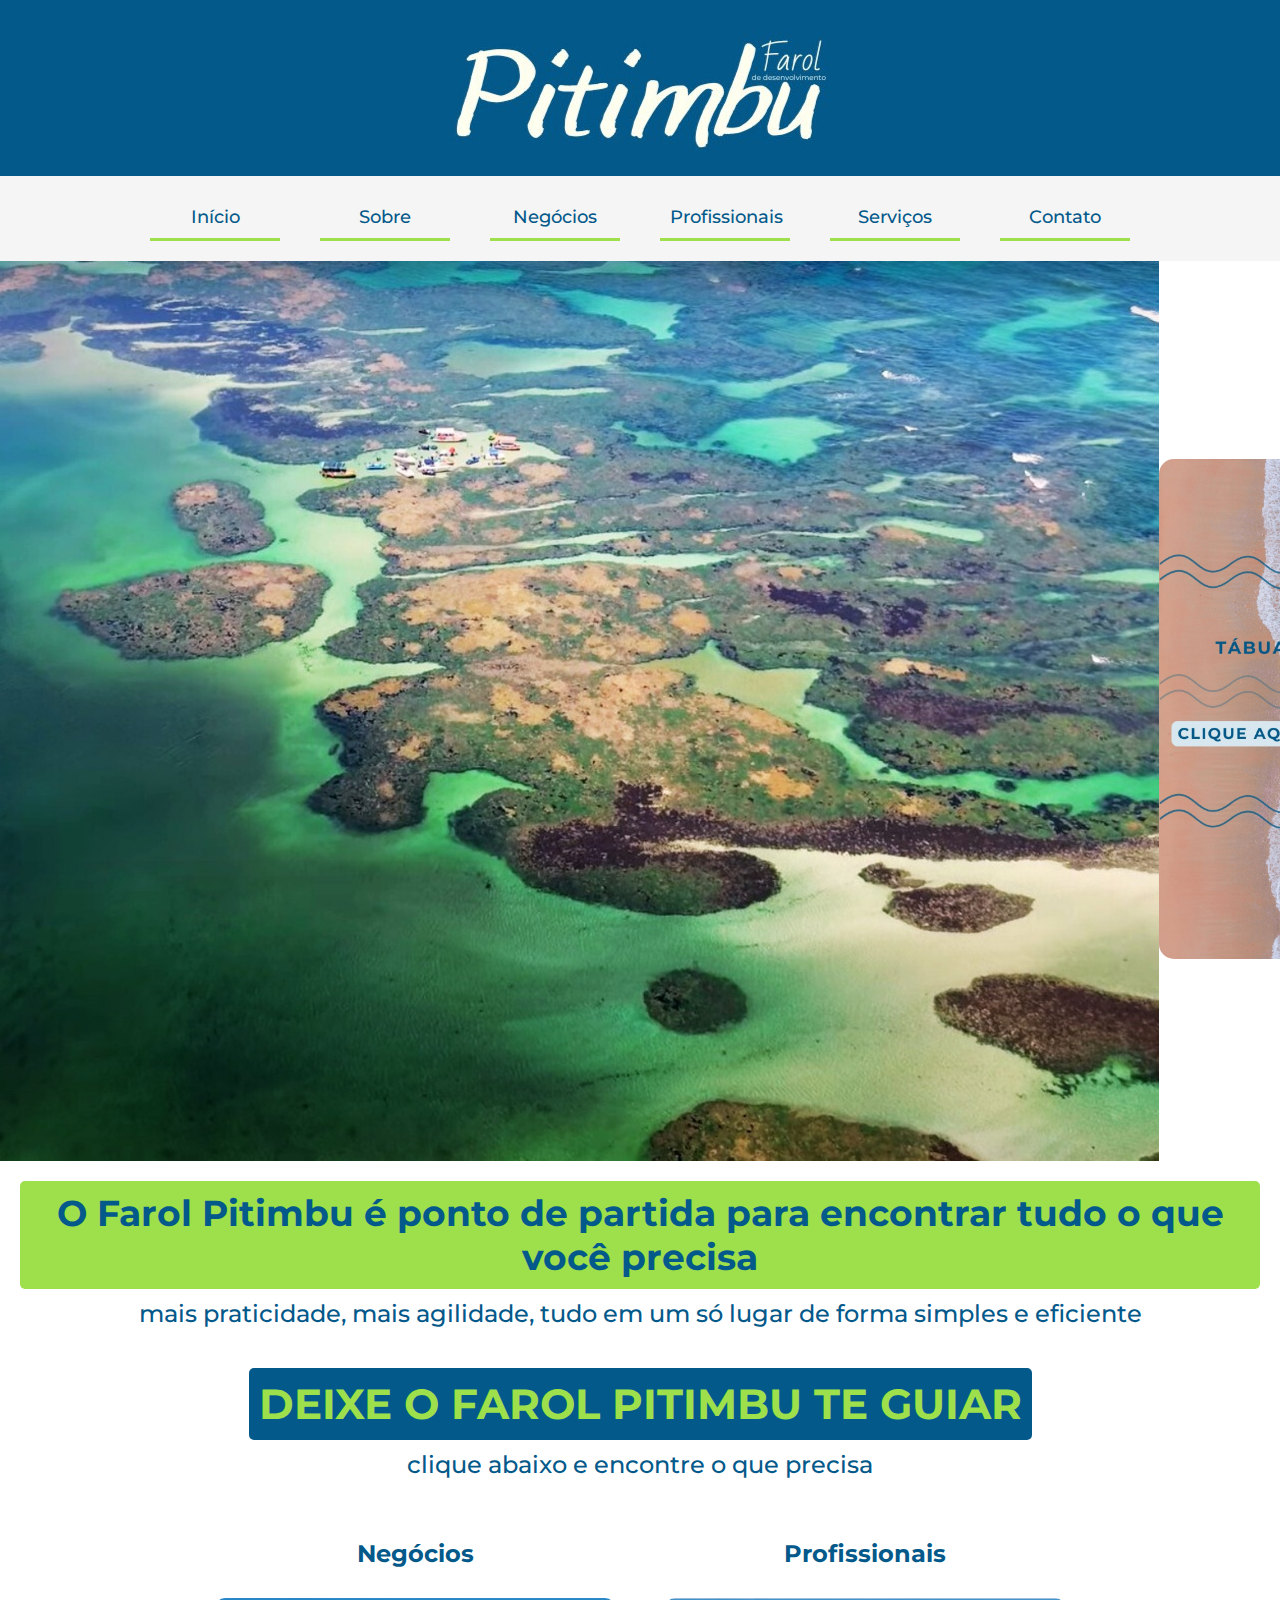
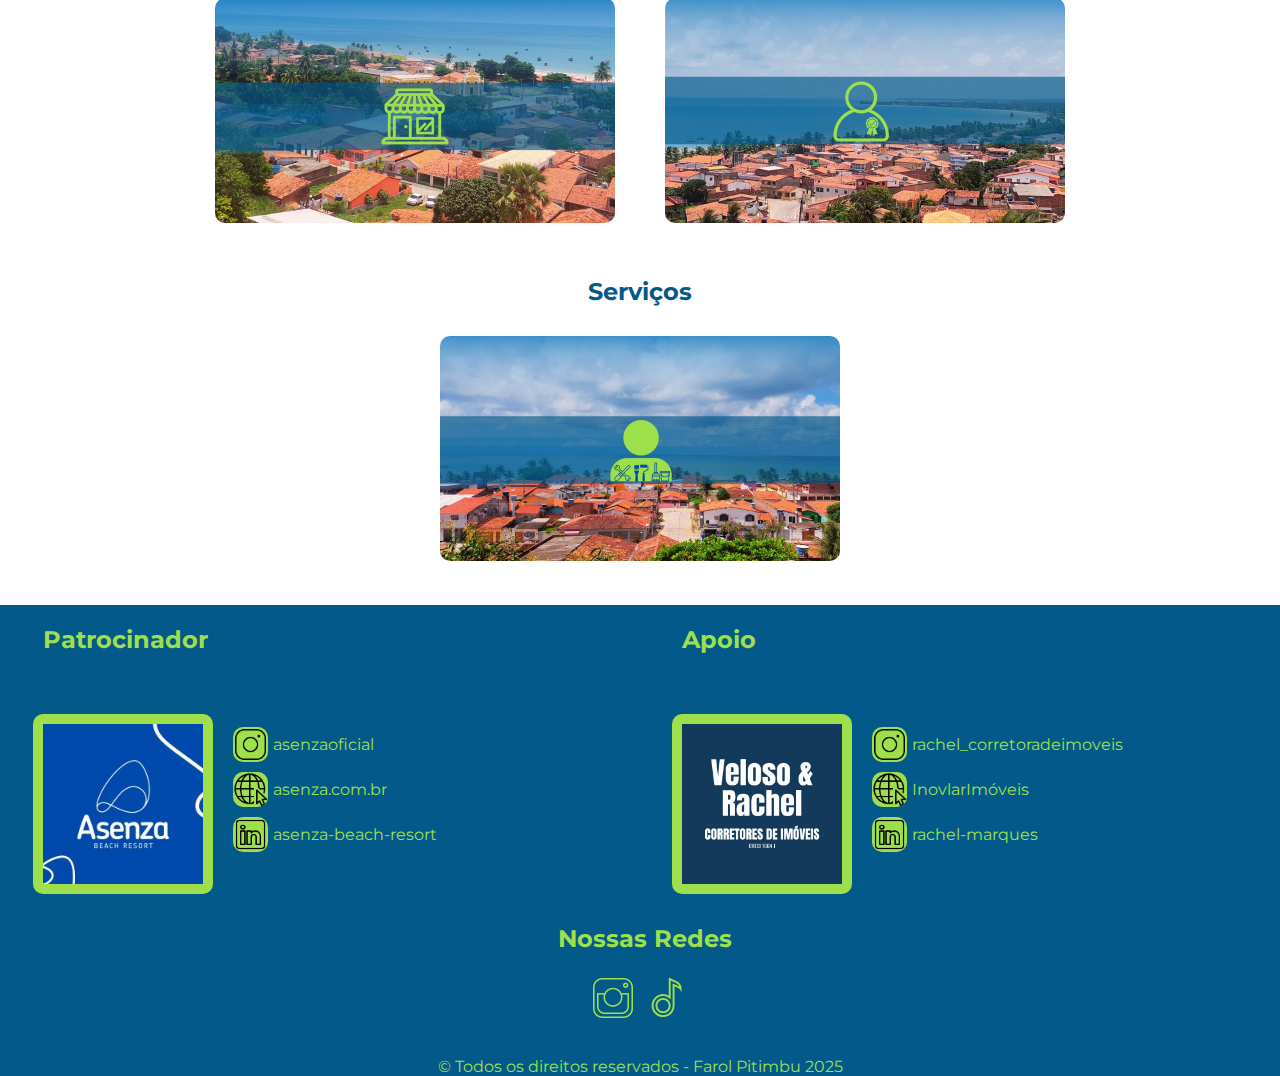
<file: index.html>
<!DOCTYPE html>
<html lang="pt-br">
  <head>
    <meta charset="UTF-8" />
    <meta name="viewport" content="width=device-width, initial-scale=1.0" />
    <link
      rel="shortcut icon"
      href="assets/farol-favicon.jpg"
      type="image/x-icon"
    />
    <link rel="stylesheet" href="styles/reset.css" />
    <link rel="stylesheet" href="styles/style-v2.css" />
    <title>Farol Pitimbu</title>
  </head>
  <body>
    <header>
      <img src="assets/logo.jpg" alt="Logo do site" />
      <nav>
        <ul>
          <li><a href="index.html">Início</a></li>
          <li><a href="paginas/sobre.html">Sobre</a></li>
          <li><a href="paginas/negocios.html">Negócios</a></li>
          <li><a href="paginas/profissionais.html">Profissionais</a></li>
          <li><a href="paginas/servicos.html">Serviços</a></li>
          <li><a href="paginas/contato.html">Contato</a></li>
        </ul>
      </nav>
    </header>
    <main>
      <section class="inicio">
        <a class="tabua-de-mares" href="#" target="_blank"><img src="assets/tabua-de-mares.jpg" alt="Tábua de Marés"></a>
        <img
          class="imagem__da__praia"
          src="assets/image-de-pimtibu.jpg"
          alt="Imagem de pitimbu"
        />
        <img class="numero-importantes" src="assets/numero-importantes.jpg" alt="Números Importantes">
      </section>
      <p class="paragrafo-verde">
        <span class="span-verde"
          >O Farol Pitimbu é ponto de partida para encontrar tudo o que você
          precisa</span
        >
        <br />
        mais praticidade, mais agilidade, tudo em um só lugar de forma simples e
        eficiente
      </p>
      <p class="paragrafo-azul">
        <span class="span-azul">Deixe o Farol Pitimbu te guiar</span> <br />
        clique abaixo e encontre o que precisa
      </p>
      <section class="areas">
        <div class="escolha">
          <h2 class="areas__escolha__titulo">Negócios</h2>
          <a href="paginas/negocios.html">
            <img
              class="areas__escolha__imagem"
              src="assets/negocios-locais1.jpg"
              alt=""
            />
          </a>
        </div>
        <div class="escolha">
          <h2 class="areas__escolha__titulo">Profissionais</h2>
          <a href="paginas/profissionais.html">
            <img
              class="areas__escolha__imagem"
              src="assets/profissionais-liberais.jpg"
              alt=""
            />
          </a>
        </div>
        <div class="escolha">
          <h2 class="areas__escolha__titulo">Serviços</h2>
          <a href="paginas/servicos.html">
            <img
              class="areas__escolha__imagem"
              src="assets/servicos-gerais.jpg"
              alt=""
            />
          </a>
        </div>
      </section>
    </main>
    <footer>
      <section class="incentivadores">
        <h2 class="incentivadores__titulo">Patrocinador</h2>
        <section class="incentivadores__conteudo">
          <img
            class="incentivadores__imagem"
            src="assets/asenza-logo.jpg"
            alt="Logo do asenza"
          />
          <ul class="incentivadores__lista">
            <li class="incentivadores__lista-item">
              <a
                class="incentivadores__lista-item__link"
                target="_blank"
                href="https://www.instagram.com/asenzaoficial/"
                ><img
                  class="incentivadores__lista-item__imagem"
                  src="assets/instagram-icon.png"
                  alt="Ícone do Instagram"
                />asenzaoficial</a
              >
            </li>
            <li class="incentivadores__lista-item">
              <a
                class="incentivadores__lista-item__link"
                target="_blank"
                href="https://asenza.com.br/"
                ><img
                  class="incentivadores__lista-item__imagem"
                  src="assets/internet-icon.png"
                  alt="Íconde de site"
                />asenza.com.br</a
              >
            </li>
            <li class="incentivadores__lista-item">
              <a
                class="incentivadores__lista-item__link"
                target="_blank"
                href="https://www.linkedin.com/company/asenza-beach-resort/?originalSubdomain=br"
                ><img
                  class="incentivadores__lista-item__imagem"
                  src="assets/linkedin-icon.png"
                  alt="Ícone do Linkedin"
                />asenza-beach-resort</a
              >
            </li>
          </ul>
        </section>
      </section>
      <section class="incentivadores">
        <h2 class="incentivadores__titulo">Apoio</h2>
        <section class="incentivadores__conteudo">
          <img
            class="incentivadores__imagem"
            src="assets/veloso-rachel-logo.jpg"
            alt="Logo do asenza"
          />
          <ul class="incentivadores__lista">
            <li class="incentivadores__lista-item">
              <a
                class="incentivadores__lista-item__link"
                target="_blank"
                href="https://www.instagram.com/rachel_corretoradeimoveis/"
                ><img
                  class="incentivadores__lista-item__imagem"
                  src="assets/instagram-icon.png"
                  alt="Ícone do Instagram"
                />rachel_corretoradeimoveis</a
              >
            </li>
            <li class="incentivadores__lista-item">
              <a
                class="incentivadores__lista-item__link"
                target="_blank"
                href="https://www.inovlarimoveis.com.br/"
                ><img
                  class="incentivadores__lista-item__imagem"
                  src="assets/internet-icon.png"
                  alt="Íconde de site"
                />InovlarImóveis</a
              >
            </li>
            <li class="incentivadores__lista-item">
              <a
                class="incentivadores__lista-item__link"
                target="_blank"
                href="https://www.linkedin.com/in/rachel-marques-57b2163b/"
                ><img
                  class="incentivadores__lista-item__imagem"
                  src="assets/linkedin-icon.png"
                  alt="Ícone do Linkedin"
                />rachel-marques</a
              >
            </li>
          </ul>
        </section>
      </section>
      <section class="redes">
        <h2 class="redes__titulo">Nossas Redes</h2>
        <div>
          <a
            class="redes__link"
            target="_blank"
            href="https://www.instagram.com/farolpitimbupb/"
            ><img class="redes__imagem" src="../assets/Instagram.png" alt=""
          /></a>
          <a
            class="redes__link"
            target="_blank"
            href="https://www.tiktok.com/@farolpitimbu?_t=ZM-8wjVecP5xk0&_r=1"
            ><img class="redes__imagem" src="../assets/Tiktok.png" alt=""
          /></a>
        </div>
      </section>
    </footer>
    <p class="direitos">
      &copy; Todos os direitos reservados - Farol Pitimbu 2025
    </p>
  </body>
</html>
</file>
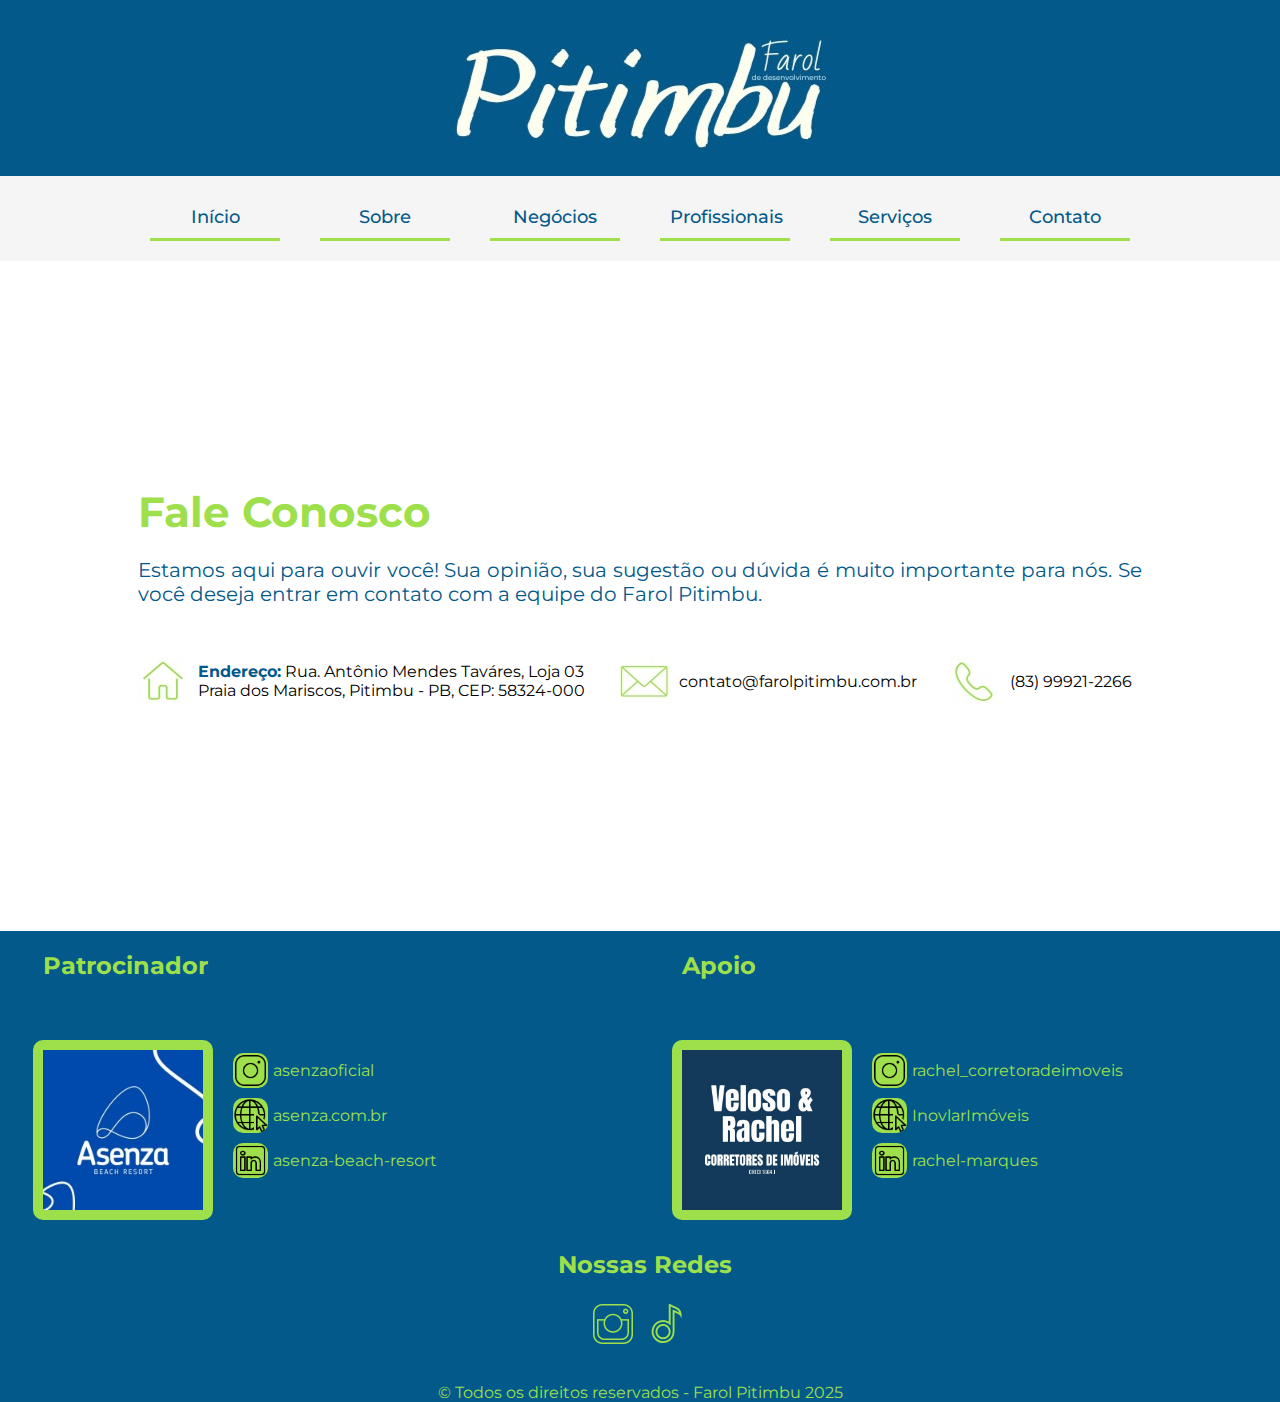
<file: paginas/contato.html>
<!DOCTYPE html>
<html
  lang="pt-br
"
>
  <head>
    <meta charset="UTF-8" />
    <meta name="viewport" content="width=device-width, initial-scale=1.0" />
    <link
      rel="shortcut icon"
      href="../assets/farol-favicon.jpg"
      type="image/x-icon"
    />
    <link rel="stylesheet" href="../styles/reset.css" />
    <link rel="stylesheet" href="../styles/contato-v2.css" />
    <title>Contato</title>
  </head>
  <body>
    <header>
      <img src="../assets/logo.jpg" alt="Logo do site" />
      <nav>
        <ul>
          <li><a href="../index.html">Início</a></li>
          <li><a href="sobre.html">Sobre</a></li>
          <li><a href="negocios.html">Negócios</a></li>
          <li><a href="profissionais.html">Profissionais</a></li>
          <li><a href="servicos.html">Serviços</a></li>
          <li><a href="contato.html">Contato</a></li>
        </ul>
      </nav>
    </header>
    <main>
      <section class="contato-introducao">
        <h2 class="contato-introducao__titulo">Fale Conosco</h2>
        <p class="contato-introducao__descricao">
          Estamos aqui para ouvir você! Sua opinião, sua sugestão ou dúvida é
          muito importante para nós. Se você deseja entrar em contato com a
          equipe do Farol Pitimbu.
        </p>
      </section>
      <section class="informacoes">
        <section class="informacoes-de-contato">
          <img
            class="informacoes-de-contato__imagem"
            src="../assets/icone-de-casa.jpg"
            alt="Ícone de uma casa"
          />
          <p class="informacoes-de-contato__descricao">
            <span>Endereço:</span> Rua. Antônio Mendes Taváres, Loja 03 <br />
            Praia dos Mariscos, Pitimbu - PB, CEP: 58324-000
          </p>
        </section>
        <section class="informacoes-de-contato">
          <img
            class="informacoes-de-contato__imagem"
            src="../assets/icone-email.jpg"
            alt="Ícone de um telefone"
          />
          <p class="informacoes-de-contato__descricao">contato@farolpitimbu.com.br</p>
        </section>
        <section class="informacoes-de-contato">
          <img
            class="informacoes-de-contato__imagem"
            src="../assets/icone-de-telefone.jpg"
            alt="Ícone de um telefone"
          />
          <p class="informacoes-de-contato__descricao">(83) 99921-2266</p>
        </section>
      </section>
    </main>
    <footer>
      <section class="incentivadores">
        <h2 class="incentivadores__titulo">Patrocinador</h2>
        <section class="incentivadores__conteudo">
          <img
            class="incentivadores__imagem"
            src="../assets/asenza-logo.jpg"
            alt="Logo do asenza"
          />
          <ul class="incentivadores__lista">
            <li class="incentivadores__lista-item">
              <a
                class="incentivadores__lista-item__link"
                target="_blank"
                href="https://www.instagram.com/asenzaoficial/"
                ><img
                  class="incentivadores__lista-item__imagem"
                  src="../assets/instagram-icon.png"
                  alt="Ícone do Instagram"
                />asenzaoficial</a
              >
            </li>
            <li class="incentivadores__lista-item">
              <a
                class="incentivadores__lista-item__link"
                target="_blank"
                href="https://asenza.com.br/"
                ><img
                  class="incentivadores__lista-item__imagem"
                  src="../assets/internet-icon.png"
                  alt="Íconde de site"
                />asenza.com.br</a
              >
            </li>
            <li class="incentivadores__lista-item">
              <a
                class="incentivadores__lista-item__link"
                target="_blank"
                href="https://www.linkedin.com/company/asenza-beach-resort/?originalSubdomain=br"
                ><img
                  class="incentivadores__lista-item__imagem"
                  src="../assets/linkedin-icon.png"
                  alt="Ícone do Linkedin"
                />asenza-beach-resort</a
              >
            </li>
          </ul>
        </section>
      </section>
      <section class="incentivadores">
        <h2 class="incentivadores__titulo">Apoio</h2>
        <section class="incentivadores__conteudo">
          <img
            class="incentivadores__imagem"
            src="../assets/veloso-rachel-logo.jpg"
            alt="Logo do asenza"
          />
          <ul class="incentivadores__lista">
            <li class="incentivadores__lista-item">
              <a
                class="incentivadores__lista-item__link"
                target="_blank"
                href="https://www.instagram.com/rachel_corretoradeimoveis/"
                ><img
                  class="incentivadores__lista-item__imagem"
                  src="../assets/instagram-icon.png"
                  alt="Ícone do Instagram"
                />rachel_corretoradeimoveis</a
              >
            </li>
            <li class="incentivadores__lista-item">
              <a
                class="incentivadores__lista-item__link"
                target="_blank"
                href="https://www.inovlarimoveis.com.br/"
                ><img
                  class="incentivadores__lista-item__imagem"
                  src="../assets/internet-icon.png"
                  alt="Íconde de site"
                />InovlarImóveis</a
              >
            </li>
            <li class="incentivadores__lista-item">
              <a
                class="incentivadores__lista-item__link"
                target="_blank"
                href="https://www.linkedin.com/in/rachel-marques-57b2163b/"
                ><img
                  class="incentivadores__lista-item__imagem"
                  src="../assets/linkedin-icon.png"
                  alt="Ícone do Linkedin"
                />rachel-marques</a
              >
            </li>
          </ul>
        </section>
      </section>
      <section class="redes">
        <h2 class="redes__titulo">Nossas Redes</h2>
        <div>
          <a
            class="redes__link"
            target="_blank"
            href="https://www.instagram.com/farolpitimbupb/"
            ><img class="redes__imagem" src="../assets/Instagram.png" alt=""
          /></a>
          <a
            class="redes__link"
            target="_blank"
            href="https://www.tiktok.com/@farolpitimbu?_t=ZM-8wjVecP5xk0&_r=1"
            ><img class="redes__imagem" src="../assets/Tiktok.png" alt=""
          /></a>
        </div>
      </section>
    </footer>
    <p class="direitos">
      &copy; Todos os direitos reservados - Farol Pitimbu 2025
    </p>
  </body>
</html>
</file>
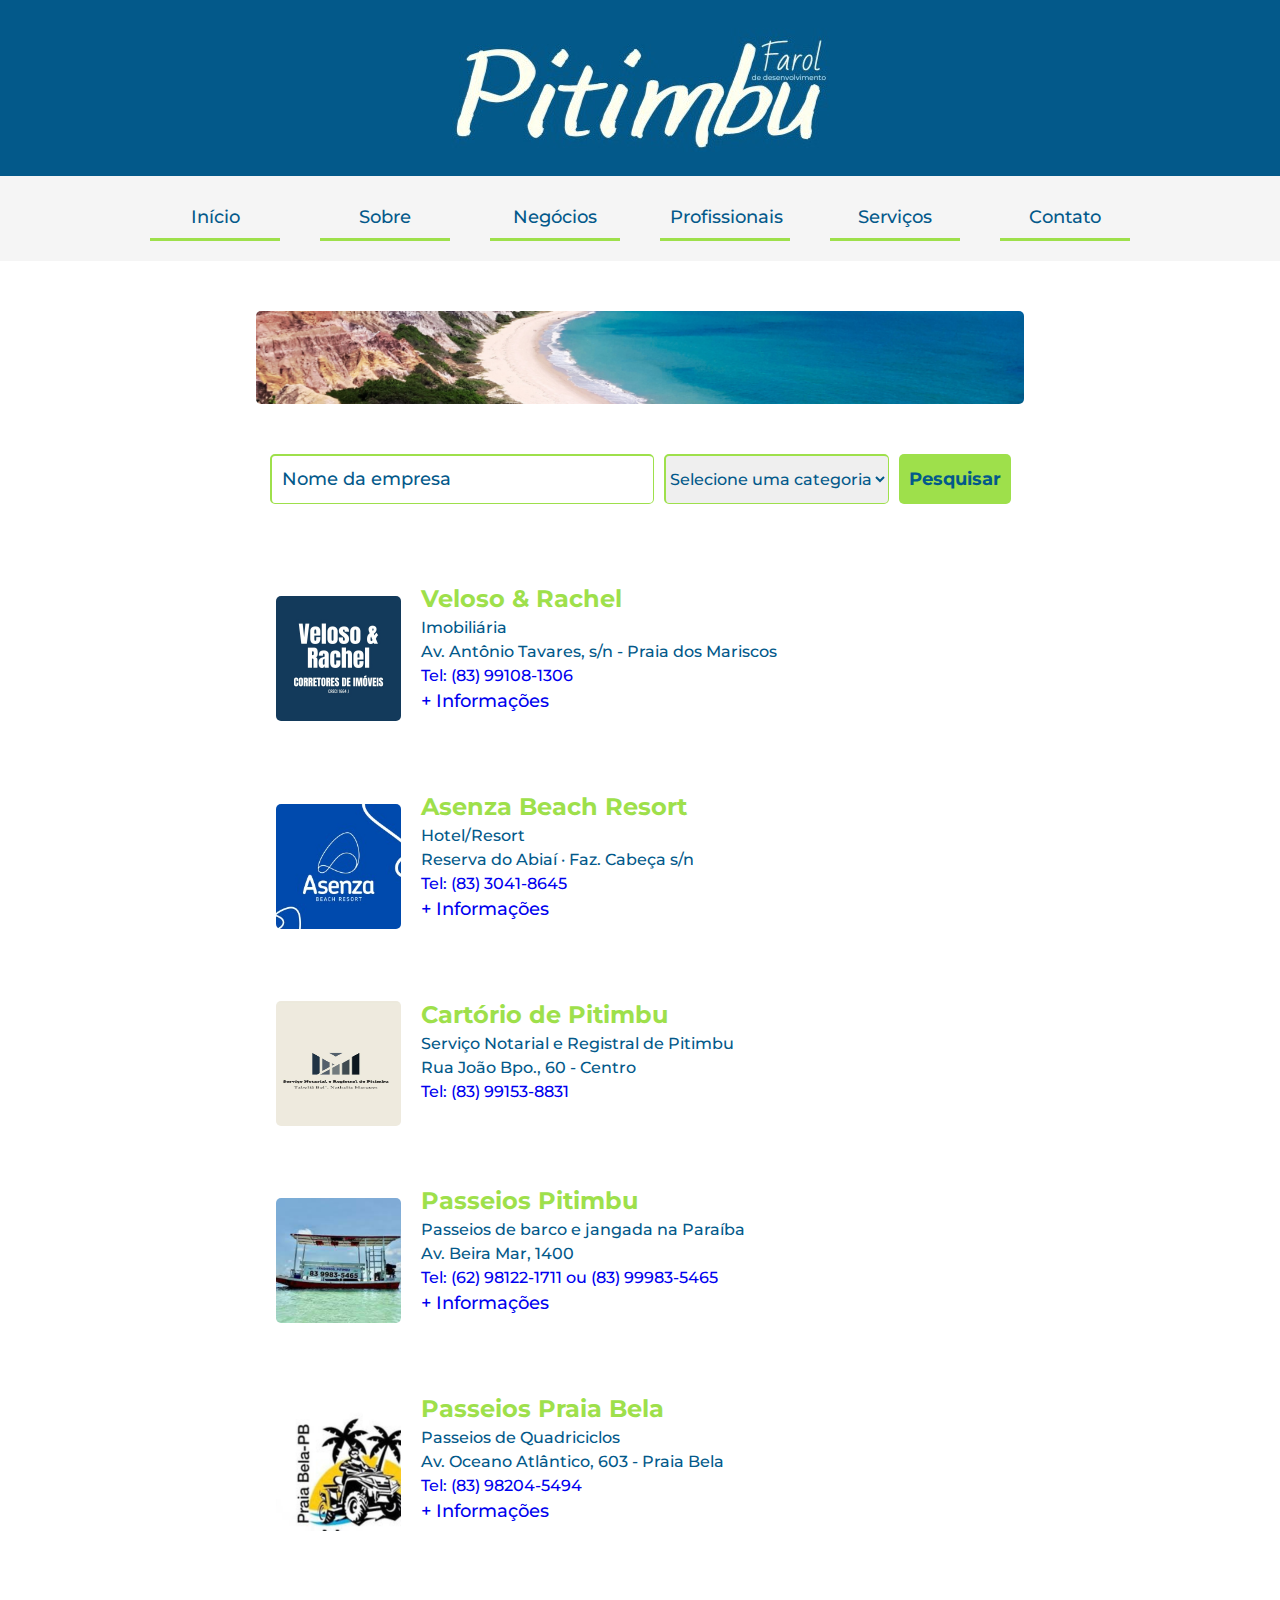
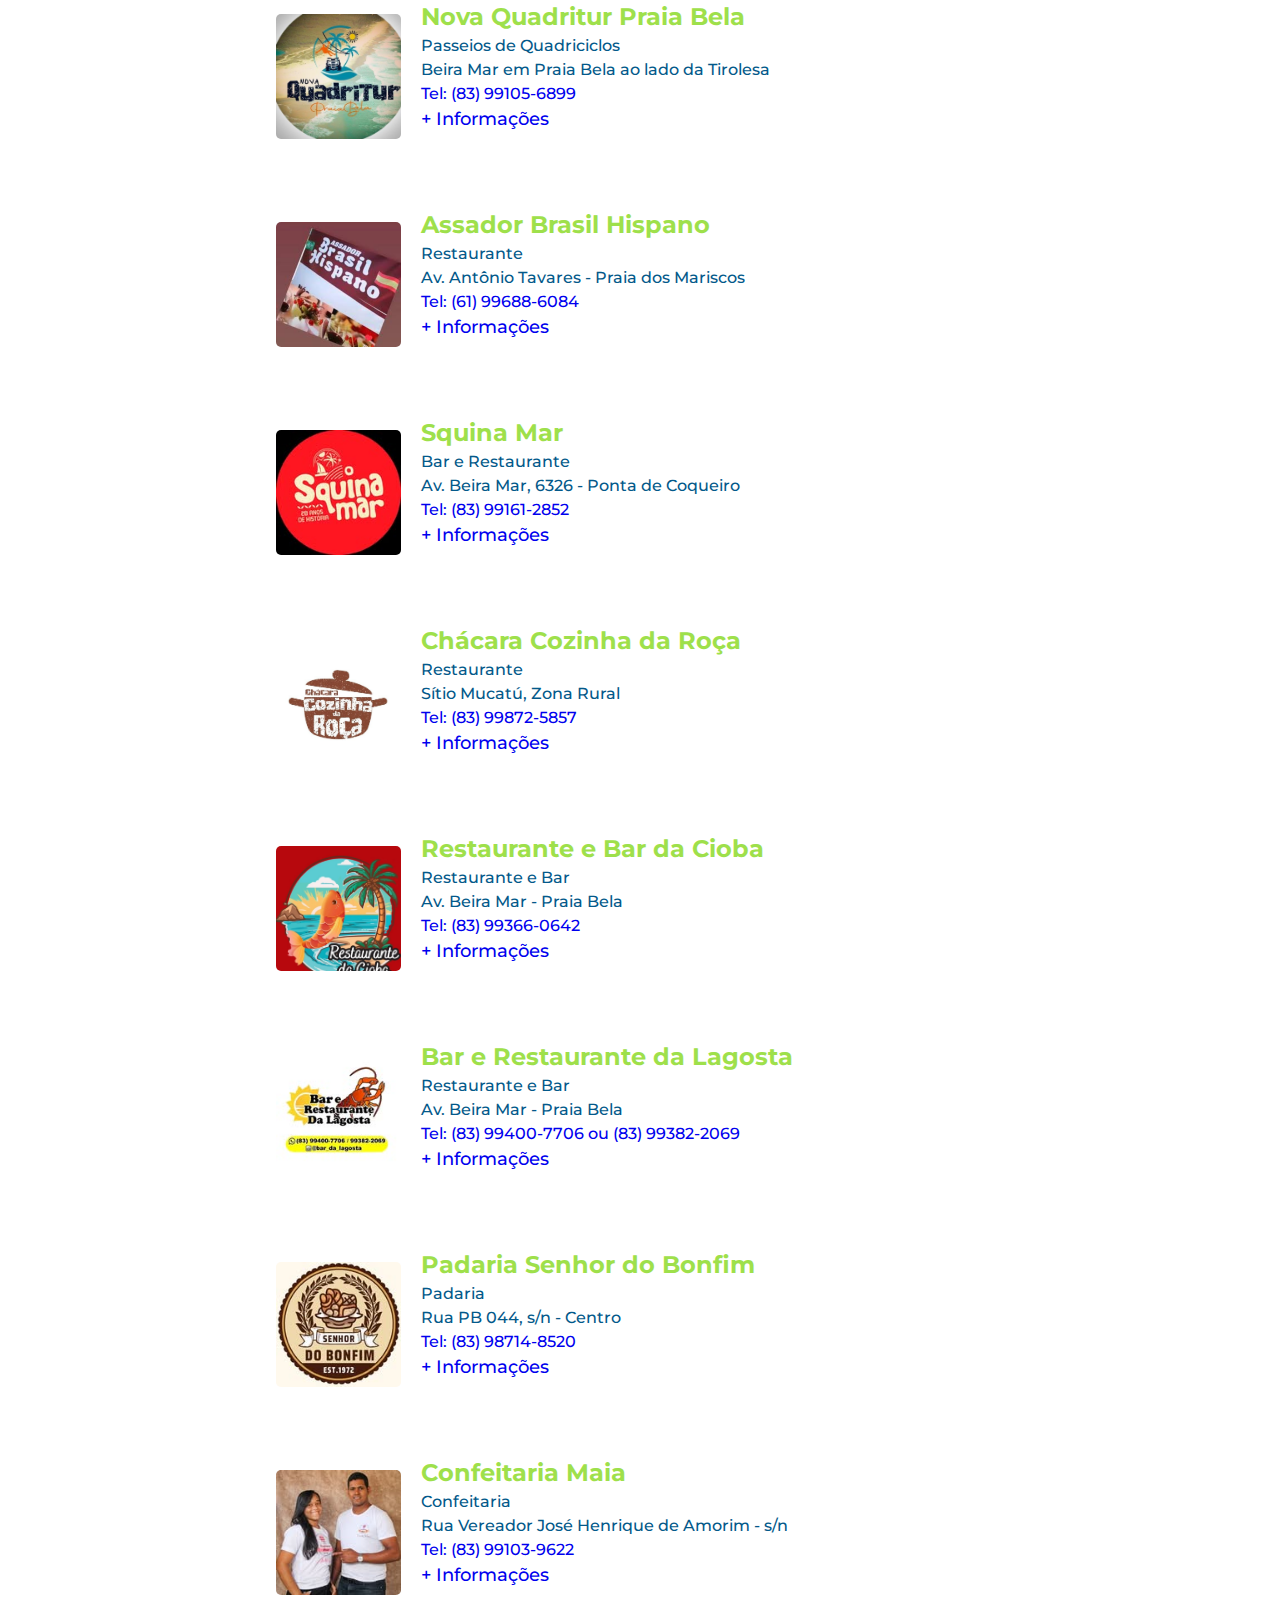
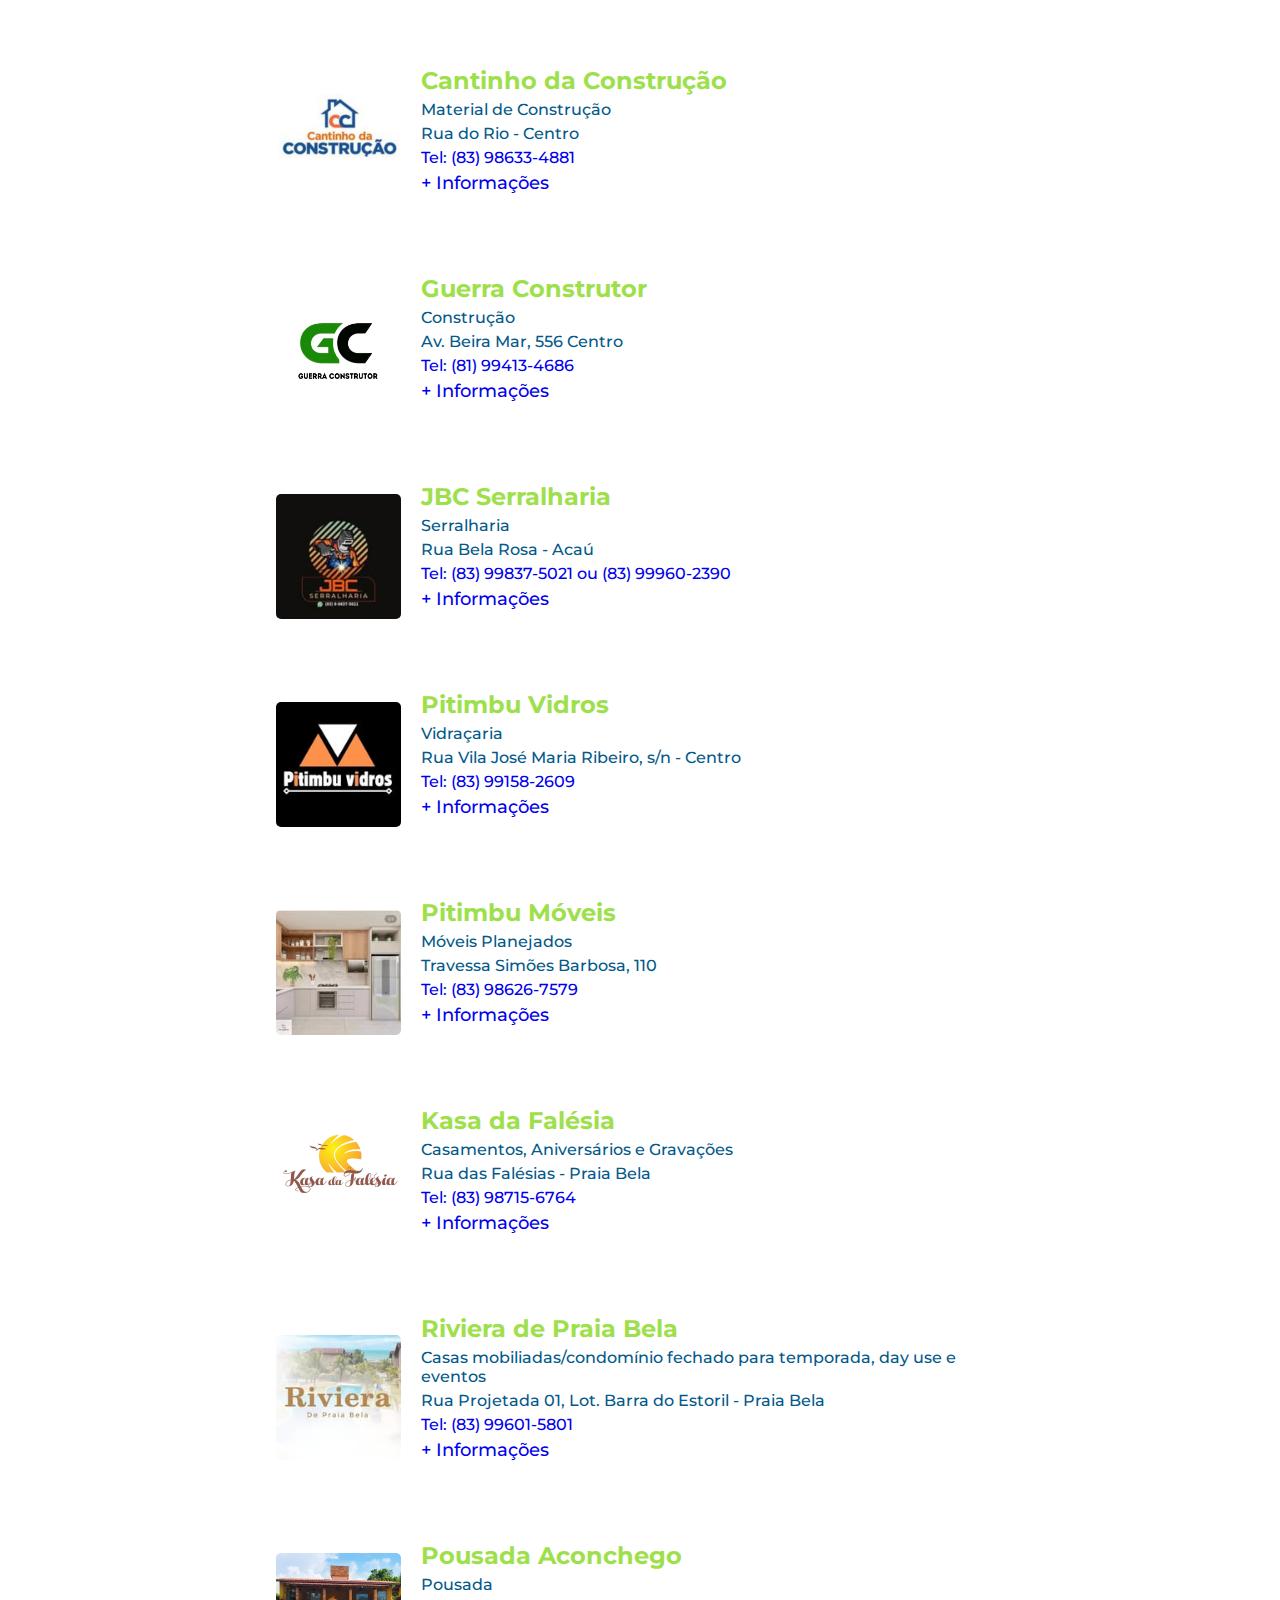
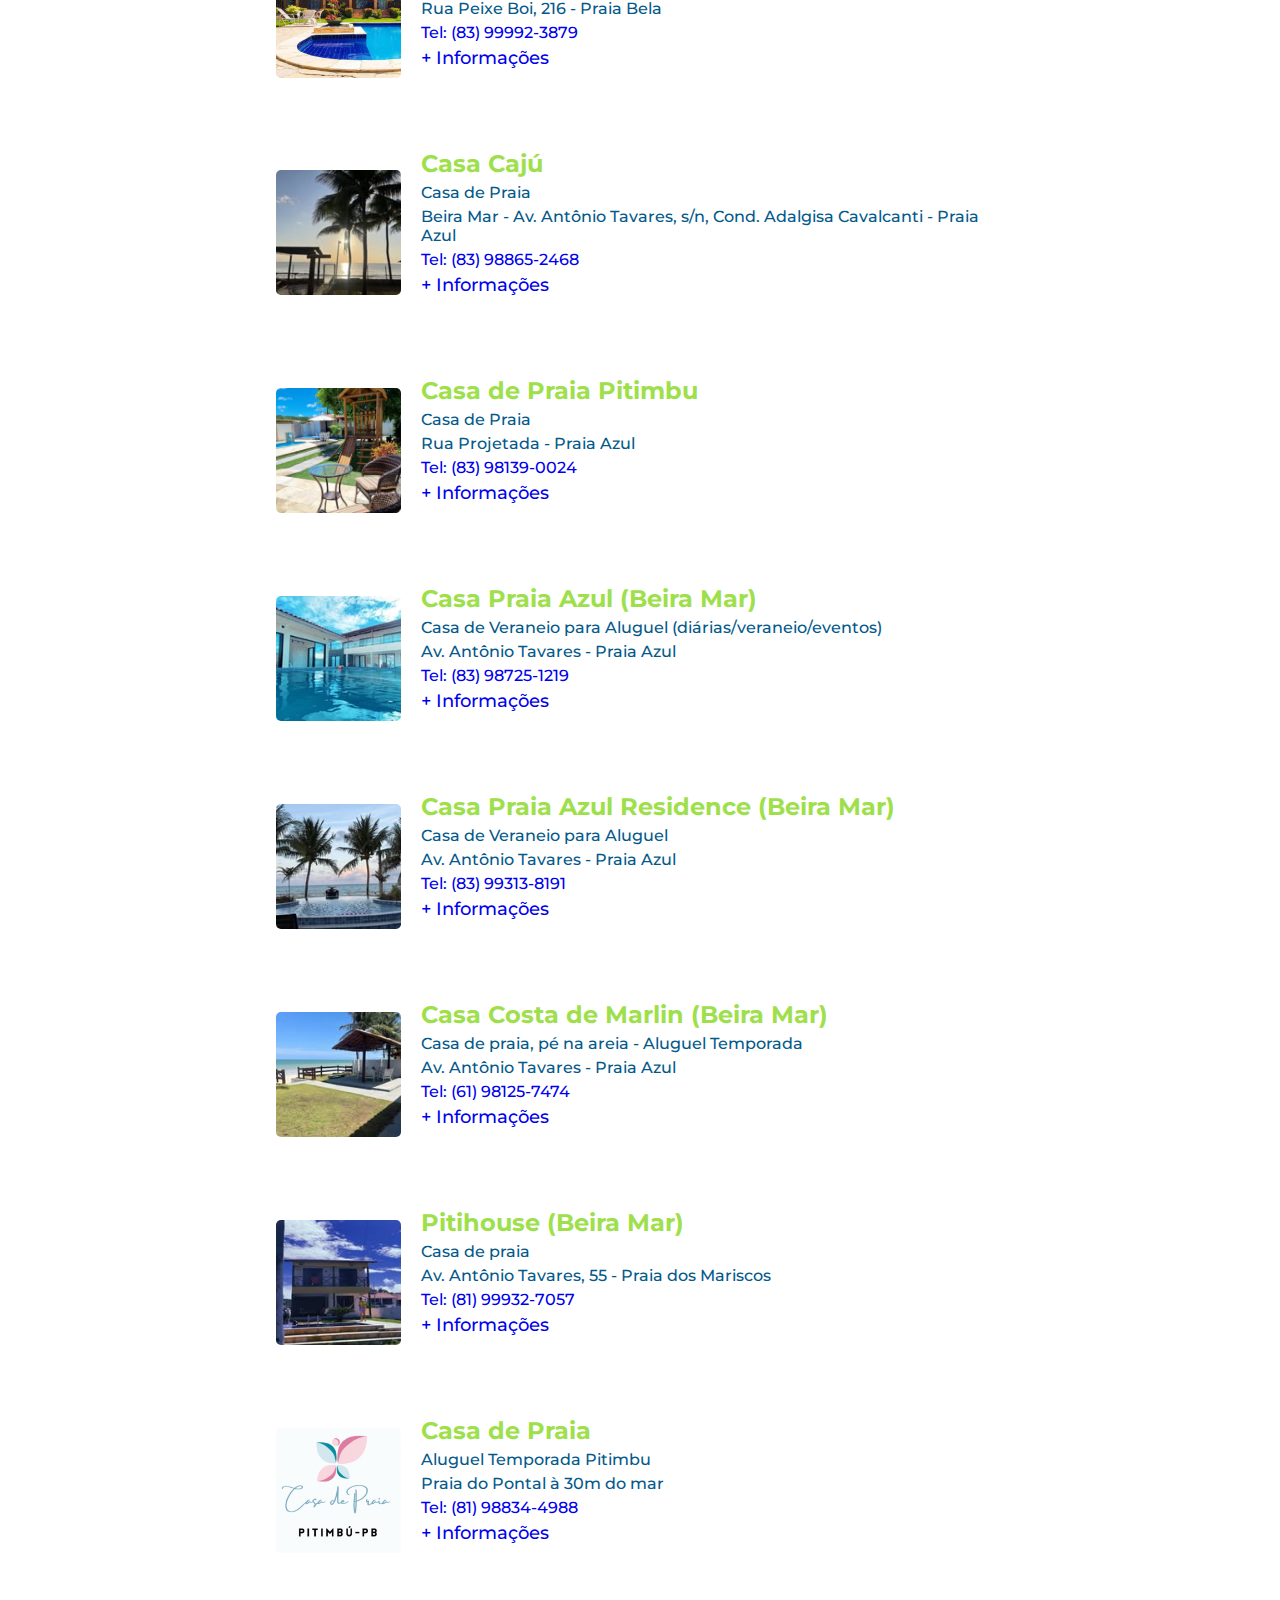
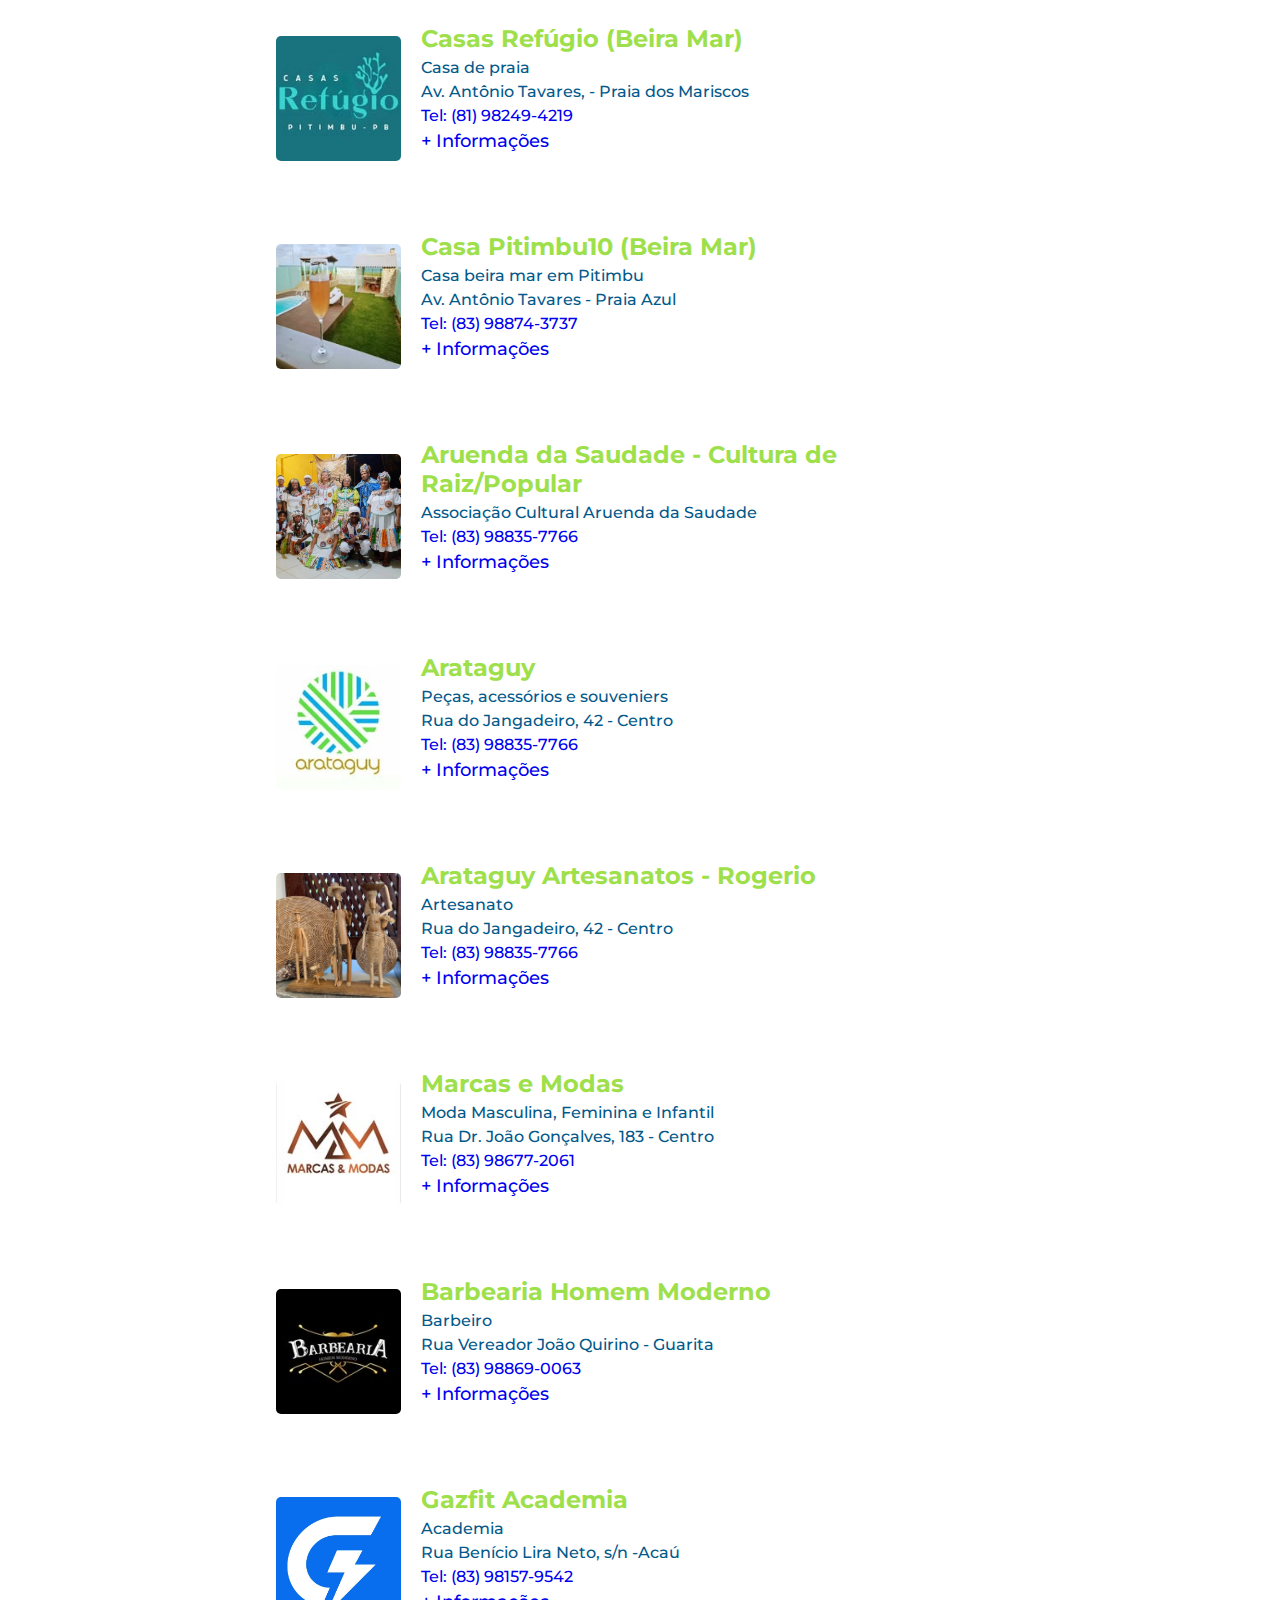
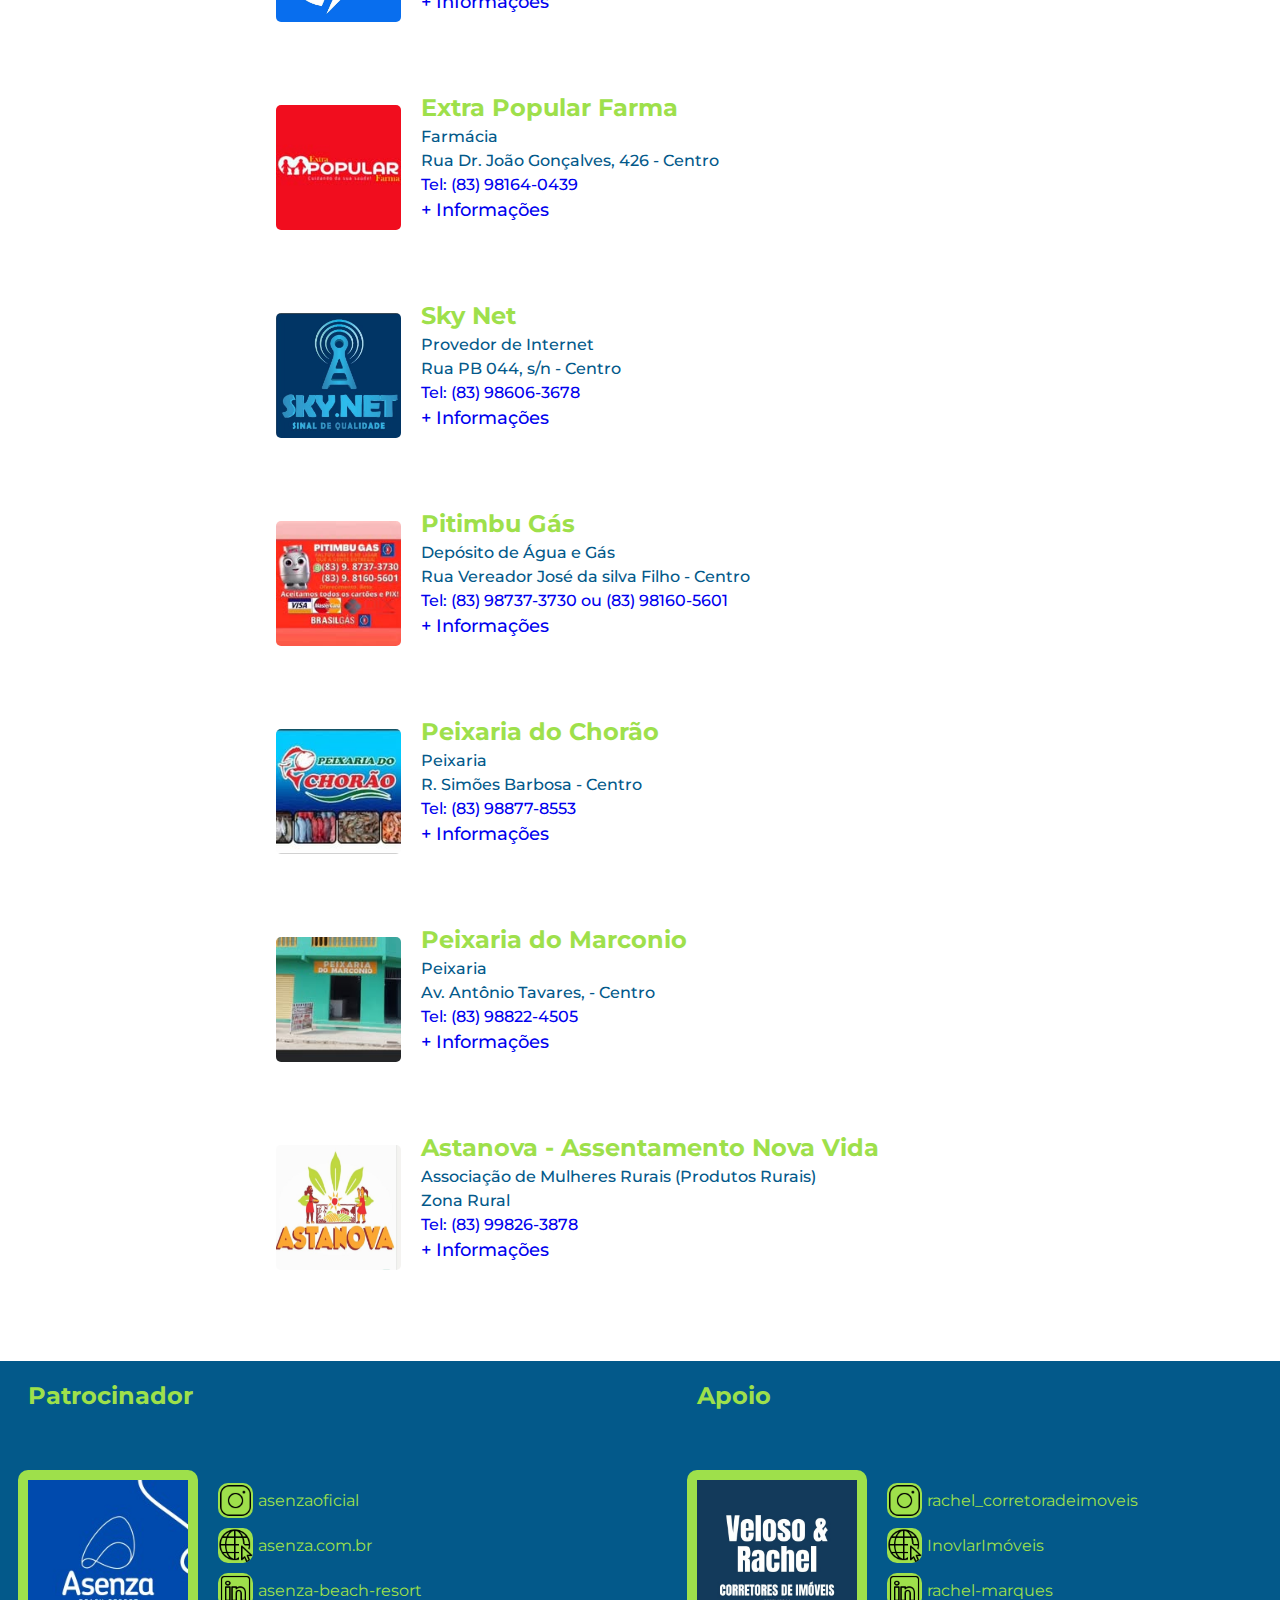
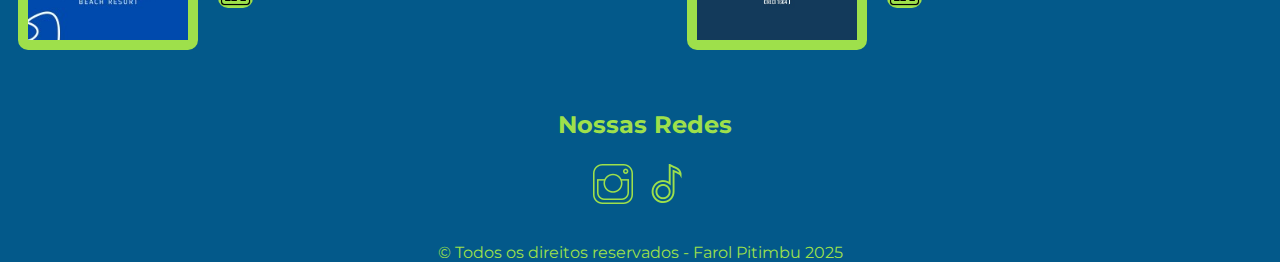
<file: paginas/negocios.html>
<!DOCTYPE html>
<html lang="pt-br">
  <head>
    <meta charset="UTF-8" />
    <meta name="viewport" content="width=device-width, initial-scale=1.0" />
    <link
      rel="shortcut icon"
      href="../assets/farol-favicon.jpg"
      type="image/x-icon"
    />
    <link rel="stylesheet" href="../styles/reset.css" />
    <link rel="stylesheet" href="../styles/negocios-v2.1.css" />
    <title>Negócios</title>
  </head>
  <body>
    <header>
      <img src="../assets/logo.jpg" alt="Logo do site" />
      <nav>
        <ul>
          <li><a href="../index.html">Início</a></li>
          <li><a href="sobre.html">Sobre</a></li>
          <li><a href="negocios.html">Negócios</a></li>
          <li><a href="profissionais.html">Profissionais</a></li>
          <li><a href="servicos.html">Serviços</a></li>
          <li><a href="contato.html">Contato</a></li>
        </ul>
      </nav>
    </header>
    <main>
      <section class="conteudo-principal">
        <img
          class="conteudo-principal__imagem"
          src="../assets/Cópia de barra.png"
          alt=""
        />
        <section class="pesquisa-area">
          <input class="pesquisa-area__input" type="text" placeholder="Nome da empresa">
          <select id="categorias" class="pesquisa-area__select">
            <option class="pesquisa-area__select__option" value="">Selecione uma categoria</option>
            <option class="pesquisa-area__select__option" value="hospedagem">Hospedagem</option>
            <option class="pesquisa-area__select__option" value="casa_temporada">Casa Temporada</option>
            <option class="pesquisa-area__select__option" value="eventos">Evento</option>
            <option class="pesquisa-area__select__option" value="turismo_experiencia">Turismo / Experiência</option>
            <option class="pesquisa-area__select__option" value="restaurante_bar">Restaurante / Bar</option>
            <option class="pesquisa-area__select__option" value="mercado_padaria">Mercado / Padaria</option>
            <option class="pesquisa-area__select__option"value="comercio_loja">Comércio / Loja</option>
            <option class="pesquisa-area__select__option" value="construcao_reforma">Construção / Reforma</option>
          </select>
          <button class="pesquisa-area__button" id="pesquisar">Pesquisar</button>
        </section>
        <section class="usuarios">
          <section data-categoria="comercios/lojas" class="card">
            <img src="../assets/veloso-rachel-logo.jpg" alt="" />
            <div class="card-informacao">
              <p class="nome">Veloso & Rachel</p>
              <p class="descricao">Imobiliária</p>
              <p class="descricao">Av. Antônio Tavares, s/n - Praia dos Mariscos</p>
              <p class="descricao"><a class="link" href="http://wa.me/558399212266?text=Olá! Encontrei seu contato pelo Farol Pitimbu e gostaria de mais informações sobre seus serviços/produtos." target="_blank">Tel: (83) 99108-1306</a></p>
              <a
                class="link"
                target="_blank"
                href="https://www.instagram.com/rachel_corretoradeimoveis?utm_source=qr&igsh=MTk3YXFsZGFibXlsZg%3D%3D"
                >+ Informações</a
              >
            </div>
          </section>
          <section data-categoria="hospedagem" class="card">
            <img src="../assets/asenza-logo.jpg" alt="" />
            <div class="card-informacao">
              <p class="nome">Asenza Beach Resort</p>
              <p class="descricao">Hotel/Resort</p>
              <p class="descricao">Reserva do Abiaí · Faz. Cabeça s/n</p>
              <p class="descricao"><a class="link" href="http://wa.me/558393525964?text=Olá! Encontrei seu contato pelo Farol Pitimbu e gostaria de mais informações sobre seus serviços/produtos." target="_blank">Tel: (83) 3041-8645</a></p>
              <a
                class="link"
                target="_blank"
                href="https://asenza.com.br/"
                >+ Informações</a
              >
            </div>
          </section>
          <section data-categoria="comercio_loja" class="card">
            <img src="../clientes-negocios/cartorio-pitimbu.jpg" alt="" />
            <div class="card-informacao">
              <p class="nome">Cartório de Pitimbu</p>
              <p class="descricao">Serviço Notarial e Registral de Pitimbu</p>
              <p class="descricao">Rua João Bpo., 60 - Centro</p>
              <p class="descricao"><a class="link" href="http://wa.me/5583991538831?text=Olá! Encontrei seu contato pelo Farol Pitimbu e gostaria de mais informações sobre seus serviços/produtos." target="_blank">Tel: (83) 99153-8831</a></p>
            </div>
          </section>
          <section data-categoria="turismo_experiencia" class="card">
            <img src="../clientes-negocios/Passeios Pitimbu.png" alt="" />
            <div class="card-informacao">
              <p class="nome">Passeios Pitimbu</p>
              <p class="descricao">Passeios de barco e jangada na Paraíba</p>
              <p class="descricao">Av. Beira Mar, 1400</p>
              <p class="descricao"><a class="link" href="http://wa.me/5562981221711?text=Olá! Encontrei seu contato pelo Farol Pitimbu e gostaria de mais informações sobre seus serviços/produtos." target="_blank">Tel: (62) 98122-1711 ou (83) 99983-5465</a></p>
              <a
                class="link"
                target="_blank"
                href="https://www.instagram.com/passeios_pitimbu/"
                >+ Informações</a
              >
            </div>
          </section>
          <section data-categoria="turismo_experiencia" class="card">
            <img src="../clientes-negocios/Passeios de Quadriciclo.png" alt="" />
            <div class="card-informacao">
              <p class="nome">Passeios Praia Bela</p>
              <p class="descricao">Passeios de Quadriciclos</p>
              <p class="descricao">Av. Oceano Atlântico, 603 - Praia Bela </p>
              <p class="descricao"><a class="link" href="http://wa.me/5583982045494?text=Olá! Encontrei seu contato pelo Farol Pitimbu e gostaria de mais informações sobre seus serviços/produtos." target="_blank">Tel: (83) 98204-5494</a></p>
              <a
              <a
                class="link"
                target="_blank"
                href="https://www.instagram.com/passeiospraiabela/"
                >+ Informações</a
              >
            </div>
          </section>
          <section data-categoria="turismo_experiencia" class="card">
            <img src="../clientes-negocios/nova-quadriciclos.jpg" alt="" />
            <div class="card-informacao">
              <p class="nome">Nova Quadritur Praia Bela</p>
              <p class="descricao">Passeios de Quadriciclos</p>
              <p class="descricao">Beira Mar em Praia Bela ao lado da Tirolesa</p>
              <p class="descricao"><a class="link" href="http://wa.me/5583991056899?text=Olá! Encontrei seu contato pelo Farol Pitimbu e gostaria de mais informações sobre seus serviços/produtos." target="_blank">Tel: (83) 99105-6899</a></p>
              <a
                class="link"
                target="_blank"
                href="https://www.instagram.com/quadritur_praiabela/"
                >+ Informações</a
              >
            </div>
          </section>
          <section data-categoria="restaurante_bar" class="card">
            <img src="../clientes-negocios/Brasil Hispano.png" alt="" />
            <div class="card-informacao">
              <p class="nome">Assador Brasil Hispano</p>
              <p class="descricao">Restaurante</p>
              <p class="descricao">Av. Antônio Tavares - Praia dos Mariscos</p>
              <p class="descricao"><a class="link" href="http://wa.me/5561996886084?text=Olá! Encontrei seu contato pelo Farol Pitimbu e gostaria de mais informações sobre seus serviços/produtos." target="_blank">Tel: (61) 99688-6084</a></p>
              <a
                class="link"
                target="_blank"
                href="https://www.instagram.com/assadorbrasilhispano_/"
                >+ Informações</a
              >
            </div>
          </section>
          <section data-categoria="restaurante_bar" class="card">
            <img src="../clientes-negocios/squina-mar.jpg" alt="" />
            <div class="card-informacao">
              <p class="nome">Squina Mar</p>
              <p class="descricao">Bar e Restaurante</p>
              <p class="descricao">Av. Beira Mar, 6326 - Ponta de Coqueiro</p>
              <p class="descricao"><a class="link" href="http://wa.me/5583991612852?text=Olá! Encontrei seu contato pelo Farol Pitimbu e gostaria de mais informações sobre seus serviços/produtos." target="_blank">Tel: (83) 99161-2852</a></p>
              <a
                class="link"
                target="_blank"
                href="https://www.instagram.com/squinamarof/"
                >+ Informações</a
              >
            </div>
          </section>
          <section data-categoria="restaurante_bar" class="card">
            <img src="../clientes-negocios/chacara-cozinha-da-roca.jpg" alt="" />
            <div class="card-informacao">
              <p class="nome">Chácara Cozinha da Roça</p>
              <p class="descricao">Restaurante</p>
              <p class="descricao">Sítio Mucatú, Zona Rural</p>
              <p class="descricao"><a class="link" href="http://wa.me/5583998725857?text=Olá! Encontrei seu contato pelo Farol Pitimbu e gostaria de mais informações sobre seus serviços/produtos." target="_blank">Tel: (83) 99872-5857</a></p>
              <a
                class="link"
                target="_blank"
                href="https://www.instagram.com/cozinhadroca/"
                >+ Informações</a
              >
            </div>
          </section>
          <section data-categoria="restaurante_bar" class="card">
            <img src="../clientes-negocios/restaurante-e-bar-cioba.jpg" alt="" />
            <div class="card-informacao">
              <p class="nome">Restaurante e Bar da Cioba</p>
              <p class="descricao">Restaurante e Bar</p>
              <p class="descricao">Av. Beira Mar - Praia Bela</p>
              <p class="descricao"><a class="link" href="http://wa.me/5583993660642?text=Olá! Encontrei seu contato pelo Farol Pitimbu e gostaria de mais informações sobre seus serviços/produtos." target="_blank">Tel: (83) 99366-0642</a></p>
              <a
                class="link"
                target="_blank"
                href="https://www.instagram.com/restaurante_dacioba/"
                >+ Informações</a
              >
            </div>
          </section>
          <section data-categoria="restaurante_bar" class="card">
            <img src="../clientes-negocios/bar-e-restaurante-da-lagosta.jpg" alt="" />
            <div class="card-informacao">
              <p class="nome">Bar e Restaurante da Lagosta</p>
              <p class="descricao">Restaurante e Bar</p>
              <p class="descricao">Av. Beira Mar - Praia Bela</p>
              <p class="descricao"><a class="link" href="http://wa.me/5583993827706?text=Olá! Encontrei seu contato pelo Farol Pitimbu e gostaria de mais informações sobre seus serviços/produtos." target="_blank">Tel: (83) 99400-7706 ou (83) 99382-2069</a></p>
              <a
                class="link"
                target="_blank"
                href="https://www.instagram.com/bar_da_lagosta/"
                >+ Informações</a
              >
            </div>
          </section>
          <section data-categoria="mercado_padaria,comercio_loja" class="card">
            <img src="../clientes-negocios/senhor-do-bonfim.jpg" alt="" />
            <div class="card-informacao">
              <p class="nome">Padaria Senhor do Bonfim</p>
              <p class="descricao">Padaria</p>
              <p class="descricao">Rua PB 044, s/n - Centro</p>
              <p class="descricao"><a class="link" href="http://wa.me/5583987148520?text=Olá! Encontrei seu contato pelo Farol Pitimbu e gostaria de mais informações sobre seus serviços/produtos." target="_blank">Tel: (83) 98714-8520</a></p>
              <a
                class="link"
                target="_blank"
                href="https://www.instagram.com/padariasenhordobonfim/"
                >+ Informações</a
              >
            </div>
          </section>
          <section data-categoria="comercio_loja" class="card">
            <img src="../clientes-negocios/confeitaria-maia.jpg" alt="" />
            <div class="card-informacao">
              <p class="nome">Confeitaria Maia</p>
              <p class="descricao">Confeitaria</p>
              <p class="descricao">Rua Vereador José Henrique de Amorim - s/n</p>
              <p class="descricao"><a class="link" href="http://wa.me/5583991039622?text=Olá! Encontrei seu contato pelo Farol Pitimbu e gostaria de mais informações sobre seus serviços/produtos." target="_blank">Tel: (83) 99103-9622</a></p>
              <a
                class="link"
                target="_blank"
                href="https://www.instagram.com/confeitariamaiaoficial/"
                >+ Informações</a
              >
            </div>
          </section>
          <section data-categoria="construcao_reforma,comercio_loja" class="card">
            <img src="../clientes-negocios/Cantinho da Construçao.png" alt="" />
            <div class="card-informacao">
              <p class="nome">Cantinho da Construção</p>
              <p class="descricao">Material de Construção</p>
              <p class="descricao">Rua do Rio - Centro</p>
              <p class="descricao"><a class="link" href="http://wa.me/5583986334881?text=Olá! Encontrei seu contato pelo Farol Pitimbu e gostaria de mais informações sobre seus serviços/produtos." target="_blank">Tel: (83) 98633-4881</a></p>
              <a
                class="link"
                target="_blank"
                href="https://www.instagram.com/cantinho_construcao/"
                >+ Informações</a
              >
            </div>
          </section>
          <section data-categoria="construcao_reforma" class="card">
            <img src="../clientes-negocios/guerra-construtor.jpg" alt="" />
            <div class="card-informacao">
              <p class="nome">Guerra Construtor</p>
              <p class="descricao">Construção</p>
              <p class="descricao">Av. Beira Mar, 556 Centro</p>
              <p class="descricao"><a class="link" href="http://wa.me/5581994134686?text=Olá! Encontrei seu contato pelo Farol Pitimbu e gostaria de mais informações sobre seus serviços/produtos." target="_blank">Tel: (81) 99413-4686</a></p>
              <a
                class="link"
                target="_blank"
                href="https://www.instagram.com/guerraconstrutor/?igsh=NW9raGE4MzZ6emgx#"
                >+ Informações</a
              >
            </div>
          </section>
          <section data-categoria="construcao_reforma,comercio_loja" class="card">
            <img src="../clientes-negocios/JBC-serralharia.jpg" alt="" />
            <div class="card-informacao">
              <p class="nome">JBC Serralharia</p>
              <p class="descricao">Serralharia</p>
              <p class="descricao">Rua Bela Rosa - Acaú</p>
              <p class="descricao"><a class="link" href="http://wa.me/5583998375021?text=Olá! Encontrei seu contato pelo Farol Pitimbu e gostaria de mais informações sobre seus serviços/produtos." target="_blank">Tel: (83) 99837-5021 ou (83) 99960-2390</a></p>
              <a
                class="link"
                target="_blank"
                href="https://www.instagram.com/jbcserralharia/?igsh=MWNqNDR5OXpnd2VpOQ%3D%3D#"
                >+ Informações</a
              >
            </div>
          </section>
          <section data-categoria="construcao_reforma,comercio_loja" class="card">
            <img src="../clientes-negocios/pitimbu-vidros.jpg" alt="" />
            <div class="card-informacao">
              <p class="nome">Pitimbu Vidros</p>
              <p class="descricao">Vidraçaria</p>
              <p class="descricao">Rua Vila José Maria Ribeiro, s/n - Centro</p>
              <p class="descricao"><a class="link" href="http://wa.me/5583991582609?text=Olá! Encontrei seu contato pelo Farol Pitimbu e gostaria de mais informações sobre seus serviços/produtos." target="_blank">Tel: (83) 99158-2609</a></p>
              <a
                class="link"
                target="_blank"
                href="https://www.instagram.com/pitimbu_vidros/"
                >+ Informações</a
              >
            </div>
          </section>
          <section data-categoria="construcao_reforma,comercio_loja" class="card">
            <img src="../clientes-negocios/pitimbu-moveis.jpg" alt="" />
            <div class="card-informacao">
              <p class="nome">Pitimbu Móveis</p>
              <p class="descricao">Móveis Planejados</p>
              <p class="descricao">Travessa Simões Barbosa, 110</p>
              <p class="descricao"><a class="link" href="http://wa.me/5583986267579?text=Olá! Encontrei seu contato pelo Farol Pitimbu e gostaria de mais informações sobre seus serviços/produtos." target="_blank">Tel: (83) 98626-7579</a></p>
              <a
                class="link"
                target="_blank"
                href="https://www.instagram.com/pitimbumoveisplanejados/"
                >+ Informações</a
              >
            </div>
          </section>
          <section data-categoria="eventos" class="card">
            <img src="../clientes-negocios/Kasa da Falésia.png" alt="" />
            <div class="card-informacao">
              <p class="nome">Kasa da Falésia</p>
              <p class="descricao">Casamentos, Aniversários e Gravações</p>
              <p class="descricao">Rua das Falésias - Praia Bela</p>
              <p class="descricao"><a class="link" href="http://wa.me/5583987156764?text=Olá! Encontrei seu contato pelo Farol Pitimbu e gostaria de mais informações sobre seus serviços/produtos." target="_blank">Tel: (83) 98715-6764</a></p>
              <a
                class="link"
                target="_blank"
                href="https://www.instagram.com/kasadafalesia/"
                >+ Informações</a
              >
            </div>
          </section>
          <section data-categoria="hospedagem,eventos" class="card">
            <img src="../clientes-negocios/riviera-praia-bela.jpg" alt="" />
            <div class="card-informacao">
              <p class="nome">Riviera de Praia Bela</p>
              <p class="descricao">Casas mobiliadas/condomínio fechado para temporada, day use e eventos</p>
              <p class="descricao">Rua Projetada 01, Lot. Barra do Estoril - Praia Bela</p>
              <p class="descricao"><a class="link" href="http://wa.me/5583996015801?text=Olá! Encontrei seu contato pelo Farol Pitimbu e gostaria de mais informações sobre seus serviços/produtos." target="_blank">Tel: (83) 99601-5801</a></p>
              <a
                class="link"
                target="_blank"
                href="https://www.instagram.com/rivieradepraiabela/"
                >+ Informações</a
              >
            </div>
          </section>
          <section data-categoria="hospedagem" class="card">
            <img src="../clientes-negocios/Pousada Aconchego.png" alt="" />
            <div class="card-informacao">
              <p class="nome">Pousada Aconchego</p>
              <p class="descricao">Pousada</p>
              <p class="descricao">Rua Peixe Boi, 216 - Praia Bela</p>
              <p class="descricao"><a class="link" href="http://wa.me/5583999923879?text=Olá! Encontrei seu contato pelo Farol Pitimbu e gostaria de mais informações sobre seus serviços/produtos." target="_blank">Tel: (83) 99992-3879</a></p>
              <a
                class="link"
                target="_blank"
                href="https://www.instagram.com/pousadaaconchegopb/"
                >+ Informações</a
              >
            </div>
          </section>
          <section data-categoria="casa_temporada" class="card">
            <img src="../clientes-negocios/Casa Caju.png" alt="" />
            <div class="card-informacao">
              <p class="nome">Casa Cajú</p>
              <p class="descricao">Casa de Praia</p>
              <p class="descricao">Beira Mar - Av. Antônio Tavares, s/n, Cond. Adalgisa Cavalcanti - Praia Azul</p>
              <p class="descricao"><a class="link" href="http://wa.me/5583988652468?text=Olá! Encontrei seu contato pelo Farol Pitimbu e gostaria de mais informações sobre seus serviços/produtos." target="_blank">Tel: (83) 98865-2468</a></p>
              <a
                class="link"
                target="_blank"
                href="https://www.instagram.com/viamar.temporada?igsh=cWhjcDBhM2JrYjU4"
                >+ Informações</a
              >
            </div>
          </section>
          <section data-categoria="casa_temporada" class="card">
            <img src="../clientes-negocios/casa-praia-pitimbu.jpg" alt="" />
            <div class="card-informacao">
              <p class="nome">Casa de Praia Pitimbu</p>
              <p class="descricao">Casa de Praia</p>
              <p class="descricao">Rua Projetada - Praia Azul</p>
              <p class="descricao"><a class="link" href="http://wa.me/5583981390024?text=Olá! Encontrei seu contato pelo Farol Pitimbu e gostaria de mais informações sobre seus serviços/produtos." target="_blank">Tel: (83) 98139-0024</a></p>
              <a
                class="link"
                target="_blank"
                href="https://www.instagram.com/casapraiapitimbu/"
                >+ Informações</a
              >
            </div>
          </section>
          <section data-categoria="casa_temporada" class="card">
            <img src="../clientes-negocios/casa-praia-azul.jpg" alt="" />
            <div class="card-informacao">
              <p class="nome">Casa Praia Azul (Beira Mar)</p>
              <p class="descricao">Casa de Veraneio para Aluguel (diárias/veraneio/eventos)</p>
              <p class="descricao">Av. Antônio Tavares - Praia Azul</p>
              <p class="descricao"><a class="link" href="http://wa.me/5583987251219?text=Olá! Encontrei seu contato pelo Farol Pitimbu e gostaria de mais informações sobre seus serviços/produtos." target="_blank">Tel: (83) 98725-1219</a></p>
              <a
                class="link"
                target="_blank"
                href="https://www.instagram.com/casapraiaazul/"
                >+ Informações</a
              >
            </div>
          </section>
          <section data-categoria="casa_temporada" class="card">
            <img src="../clientes-negocios/praia-azul-residence.jpg" alt="" />
            <div class="card-informacao">
              <p class="nome">Casa Praia Azul Residence (Beira Mar)</p>
              <p class="descricao">Casa de Veraneio para Aluguel</p>
              <p class="descricao">Av. Antônio Tavares - Praia Azul</p>
              <p class="descricao"><a class="link" href="http://wa.me/5583993138191?text=Olá! Encontrei seu contato pelo Farol Pitimbu e gostaria de mais informações sobre seus serviços/produtos." target="_blank">Tel: (83) 99313-8191</a></p>
              <a
                class="link"
                target="_blank"
                href="https://www.instagram.com/praia_azul_residence/"
                >+ Informações</a
              >
            </div>
          </section>
          <section data-categoria="casa_temporada" class="card">
            <img src="../clientes-negocios/casa-costa-do-marfim.jpg" alt="" />
            <div class="card-informacao">
              <p class="nome">Casa Costa de Marlin (Beira Mar)</p>
              <p class="descricao">Casa de praia, pé na areia - Aluguel Temporada</p>
              <p class="descricao">Av. Antônio Tavares - Praia Azul</p>
              <p class="descricao"><a class="link" href="http://wa.me/5561981257474?text=Olá! Encontrei seu contato pelo Farol Pitimbu e gostaria de mais informações sobre seus serviços/produtos." target="_blank">Tel: (61) 98125-7474</a></p>
              <a
                class="link"
                target="_blank"
                href="https://www.instagram.com/casacostadomarlin/"
                >+ Informações</a
              >
            </div>
          </section>
          <section data-categoria="casa_temporada" class="card">
            <img src="../clientes-negocios/pitihouse.jpg" alt="" />
            <div class="card-informacao">
              <p class="nome">Pitihouse (Beira Mar)</p>
              <p class="descricao">Casa de praia</p>
              <p class="descricao">Av. Antônio Tavares, 55 - Praia dos Mariscos</p>
              <p class="descricao"><a class="link" href="http://wa.me/5581999327057?text=Olá! Encontrei seu contato pelo Farol Pitimbu e gostaria de mais informações sobre seus serviços/produtos." target="_blank">Tel: (81) 99932-7057</a></p>
              <a
                class="link"
                target="_blank"
                href="https://www.instagram.com/pitihouse/"
                >+ Informações</a
              >
            </div>
          </section>
          <section data-categoria="casa_temporada" class="card">
            <img src="../clientes-negocios/casa-praia-pitimbu-pb.jpg" alt="" />
            <div class="card-informacao">
              <p class="nome">Casa de Praia</p>
              <p class="descricao">Aluguel Temporada Pitimbu</p>
              <p class="descricao">Praia do Pontal à 30m do mar</p>
              <p class="descricao"><a class="link" href="http://wa.me/5581988344988?text=Olá! Encontrei seu contato pelo Farol Pitimbu e gostaria de mais informações sobre seus serviços/produtos." target="_blank">Tel: (81) 98834-4988</a></p>
              <a
                class="link"
                target="_blank"
                href="https://www.instagram.com/casadepraiapitimbu/"
                >+ Informações</a
              >
            </div>
          </section>
          <section data-categoria="casa_temporada" class="card">
            <img src="../clientes-negocios/casas-refugio.jpg" alt="" />
            <div class="card-informacao">
              <p class="nome">Casas Refúgio (Beira Mar)</p>
              <p class="descricao">Casa de praia</p>
              <p class="descricao">Av. Antônio Tavares, - Praia dos Mariscos</p>
              <p class="descricao"><a class="link" href="http://wa.me/5581982494219?text=Olá! Encontrei seu contato pelo Farol Pitimbu e gostaria de mais informações sobre seus serviços/produtos." target="_blank">Tel: (81) 98249-4219</a></p>
              <a
                class="link"
                target="_blank"
                href="https://www.instagram.com/casas.refugio/"
                >+ Informações</a
              >
            </div>
          </section>
          <section data-categoria="casa_temporada" class="card">
            <img src="../clientes-negocios/casa-pitimbu10.jpg" alt="" />
            <div class="card-informacao">
              <p class="nome">Casa Pitimbu10 (Beira Mar)</p>
              <p class="descricao">Casa beira mar em Pitimbu</p>
              <p class="descricao">Av. Antônio Tavares - Praia Azul</p>
              <p class="descricao"><a class="link" href="http://wa.me/5583988743737?text=Olá! Encontrei seu contato pelo Farol Pitimbu e gostaria de mais informações sobre seus serviços/produtos." target="_blank">Tel: (83) 98874-3737</a></p>
              <a
                class="link"
                target="_blank"
                href="https://www.instagram.com/pitimbu10/"
                >+ Informações</a
              >
            </div>
          </section>
          <section data-categoria="eventos" class="card">
            <img src="../clientes-negocios/aruenda-de-saudade.jpg" alt="" />
            <div class="card-informacao">
              <p class="nome">Aruenda da Saudade - Cultura de Raiz/Popular</p>
              <p class="descricao">Associação Cultural Aruenda da Saudade</p>
              <p class="descricao"><a class="link" href="http://wa.me/5583988357766?text=Olá! Encontrei seu contato pelo Farol Pitimbu e gostaria de mais informações sobre seus serviços/produtos." target="_blank">Tel: (83) 98835-7766</a></p>
              <a
                class="link"
                target="_blank"
                href="https://www.instagram.com/aruendadasaudade/"
                >+ Informações</a
              >
            </div>
          </section>
          <section data-categoria="comercio_loja" class="card">
            <img src="../clientes-negocios/arataguy-roupas.jpg" alt="" />
            <div class="card-informacao">
              <p class="nome">Arataguy</p>
              <p class="descricao">Peças, acessórios e souveniers</p>
              <p class="descricao">Rua do Jangadeiro, 42 - Centro</p>
              <p class="descricao"><a class="link" href="http://wa.me/5583988357766?text=Olá! Encontrei seu contato pelo Farol Pitimbu e gostaria de mais informações sobre seus serviços/produtos." target="_blank">Tel: (83) 98835-7766</a></p>
              <a
                class="link"
                target="_blank"
                href="https://www.instagram.com/lojaarataguypitimbu/?igsh=MWlveDZ3OXJuaDU1NA%3D%3D#"
                >+ Informações</a
              >
            </div>
          </section>
          <section data-categoria="comercio_loja" class="card">
            <img src="../clientes-negocios/rogerio-artista.jpg" alt="" />
            <div class="card-informacao">
              <p class="nome">Arataguy Artesanatos - Rogerio</p>
              <p class="descricao">Artesanato</p>
              <p class="descricao">Rua do Jangadeiro, 42 - Centro</p>
              <p class="descricao"><a class="link" href="http://wa.me/5583988357766?text=Olá! Encontrei seu contato pelo Farol Pitimbu e gostaria de mais informações sobre seus serviços/produtos." target="_blank">Tel: (83) 98835-7766</a></p>
              <a
                class="link"
                target="_blank"
                href="https://www.instagram.com/rogeriogero210/"
                >+ Informações</a
              >
            </div>
          </section>
          <section data-categoria="comercio_loja" class="card">
            <img src="../clientes-negocios/marcas-e-modas.jpg" alt="" />
            <div class="card-informacao">
              <p class="nome">Marcas e Modas</p>
              <p class="descricao">Moda Masculina, Feminina e Infantil</p>
              <p class="descricao">Rua Dr. João Gonçalves, 183 - Centro</p>
              <p class="descricao"><a class="link" href="http://wa.me/5583986772061?text=Olá! Encontrei seu contato pelo Farol Pitimbu e gostaria de mais informações sobre seus serviços/produtos." target="_blank">Tel: (83) 98677-2061</a></p>
              <a
                class="link"
                target="_blank"
                href="https://www.instagram.com/marcas_modas?igsh=MWQ1dXlyMWtxaGdkOA%3D%3D"
                >+ Informações</a
              >
            </div>
          </section>
          <section data-categoria="comercio_loja" class="card">
            <img src="../clientes-negocios/barbearia-homem-moderno.jpg" alt="" />
            <div class="card-informacao">
              <p class="nome">Barbearia Homem Moderno</p>
              <p class="descricao">Barbeiro</p>
              <p class="descricao">Rua Vereador João Quirino - Guarita</p>
              <p class="descricao"><a class="link" href="http://wa.me/5583988690063?text=Olá! Encontrei seu contato pelo Farol Pitimbu e gostaria de mais informações sobre seus serviços/produtos." target="_blank">Tel: (83) 98869-0063</a></p>
              <a
                class="link"
                target="_blank"
                href="https://www.instagram.com/marcas_modas?igsh=MWQ1dXlyMWtxaGdkOA%3D%3D"
                >+ Informações</a
              >
            </div>
          </section>
          <section data-categoria="comercio_loja" class="card">
            <img src="../clientes-negocios/gazfit-academia.jpg" alt="" />
            <div class="card-informacao">
              <p class="nome">Gazfit Academia</p>
              <p class="descricao">Academia</p>
              <p class="descricao">Rua Benício Lira Neto, s/n -Acaú</p>
              <p class="descricao"><a class="link" href="http://wa.me/5583981579542?text=Olá! Encontrei seu contato pelo Farol Pitimbu e gostaria de mais informações sobre seus serviços/produtos." target="_blank">Tel: (83) 98157-9542</a></p>
              <a
                class="link"
                target="_blank"
                href="https://www.instagram.com/gazfitacademia/"
                >+ Informações</a
              >
            </div>
          </section>
          <section data-categoria="comercio_loja" class="card">
            <img src="../clientes-negocios/farmacia-extra-popular.jpg" alt="" />
            <div class="card-informacao">
              <p class="nome">Extra Popular Farma</p>
              <p class="descricao">Farmácia</p>
              <p class="descricao">Rua Dr. João Gonçalves, 426 - Centro</p>
              <p class="descricao"><a class="link" href="http://wa.me/5583981640439?text=Olá! Encontrei seu contato pelo Farol Pitimbu e gostaria de mais informações sobre seus serviços/produtos." target="_blank">Tel: (83) 98164-0439</a></p>
              <a
                class="link"
                target="_blank"
                href="https://www.instagram.com/extrapopularfarma/"
                >+ Informações</a
              >
            </div>
          </section>
          <section data-categoria="comercio_loja" class="card">
            <img src="../clientes-negocios/skynet.jpg" alt="" />
            <div class="card-informacao">
              <p class="nome">Sky Net</p>
              <p class="descricao">Provedor de Internet</p>
              <p class="descricao">Rua PB 044, s/n - Centro</p>
              <p class="descricao"><a class="link" href="http://wa.me/5583986063678?text=Olá! Encontrei seu contato pelo Farol Pitimbu e gostaria de mais informações sobre seus serviços/produtos." target="_blank">Tel: (83) 98606-3678</a></p>
              <a
                class="link"
                target="_blank"
                href="https://www.facebook.com/p/SKY-NET-100063743280301/?locale=pt_BR"
                >+ Informações</a
              >
            </div>
          </section>
          <section data-categoria="comercio_loja" class="card">
            <img src="../clientes-negocios/pitimbu-gas.jpg" alt="" />
            <div class="card-informacao">
              <p class="nome">Pitimbu Gás</p>
              <p class="descricao">Depósito de Água e Gás</p>
              <p class="descricao">Rua Vereador José da silva Filho - Centro</p>
              <p class="descricao"><a class="link" href="http://wa.me/5583987373730?text=Olá! Encontrei seu contato pelo Farol Pitimbu e gostaria de mais informações sobre seus serviços/produtos." target="_blank">Tel: (83) 98737-3730 ou (83) 98160-5601</a></p>
              <a
                class="link"
                target="_blank"
                href="https://www.instagram.com/pitimbugas/"
                >+ Informações</a
              >
            </div>
          </section>
          <section data-categoria="comercio_loja" class="card">
            <img src="../clientes-negocios/peixaria-do-chorao.jpg" alt="" />
            <div class="card-informacao">
              <p class="nome">Peixaria do Chorão</p>
              <p class="descricao">Peixaria</p>
              <p class="descricao">R. Simões Barbosa - Centro</p>
              <p class="descricao"><a class="link" href="http://wa.me/5583988778553?text=Olá! Encontrei seu contato pelo Farol Pitimbu e gostaria de mais informações sobre seus serviços/produtos." target="_blank">Tel: (83) 98877-8553</a></p>
              <a
                class="link"
                target="_blank"
                href="https://www.instagram.com/peixariadochorao/"
                >+ Informações</a
              >
            </div>
          </section>
          <section data-categoria="comercio_loja" class="card">
            <img src="../clientes-negocios/peixaria-do-marconio.jpg" alt="" />
            <div class="card-informacao">
              <p class="nome">Peixaria do Marconio</p>
              <p class="descricao">Peixaria</p>
              <p class="descricao">Av. Antônio Tavares, - Centro</p>
              <p class="descricao"><a class="link" href="http://wa.me/5583988224505?text=Olá! Encontrei seu contato pelo Farol Pitimbu e gostaria de mais informações sobre seus serviços/produtos." target="_blank">Tel: (83) 98822-4505</a></p>
              <a
                class="link"
                target="_blank"
                href="https://www.instagram.com/marconiopeixaria/"
                >+ Informações</a
              >
            </div>
          </section>
          <section data-categoria="turismo_experiencia,comercio_loja" class="card">
            <img src="../clientes-negocios/astanova.jpeg" alt="" />
            <div class="card-informacao">
              <p class="nome">Astanova - Assentamento Nova Vida</p>
              <p class="descricao">Associação de Mulheres Rurais (Produtos Rurais)</p>
              <p class="descricao">Zona Rural</p>
              <p class="descricao"><a class="link" href="http://wa.me/5583998263878?text=Olá! Encontrei seu contato pelo Farol Pitimbu e gostaria de mais informações sobre seus serviços/produtos." target="_blank">Tel: (83) 99826-3878 </a></p>
              <a
                class="link"
                target="_blank"
                href="https://www.instagram.com/mulheres.astanova/"
                >+ Informações</a
              >
            </div>
          </section>
          </section>
        </section>
      </section>
    </main>
    <footer>
      <section class="incentivadores">
        <h2 class="incentivadores__titulo">Patrocinador</h2>
        <section class="incentivadores__conteudo">
          <img
            class="incentivadores__imagem"
            src="../assets/asenza-logo.jpg"
            alt="Logo do asenza"
          />
          <ul class="incentivadores__lista">
            <li class="incentivadores__lista-item">
              <a
                class="incentivadores__lista-item__link"
                target="_blank"
                href="https://www.instagram.com/asenzaoficial/"
                ><img
                  class="incentivadores__lista-item__imagem"
                  src="../assets/instagram-icon.png"
                  alt="Ícone do Instagram"
                />asenzaoficial</a
              >
            </li>
            <li class="incentivadores__lista-item">
              <a
                class="incentivadores__lista-item__link"
                target="_blank"
                href="https://asenza.com.br/"
                ><img
                  class="incentivadores__lista-item__imagem"
                  src="../assets/internet-icon.png"
                  alt="Íconde de site"
                />asenza.com.br</a
              >
            </li>
            <li class="incentivadores__lista-item">
              <a
                class="incentivadores__lista-item__link"
                target="_blank"
                href="https://www.linkedin.com/company/asenza-beach-resort/?originalSubdomain=br"
                ><img
                  class="incentivadores__lista-item__imagem"
                  src="../assets/linkedin-icon.png"
                  alt="Ícone do Linkedin"
                />asenza-beach-resort</a
              >
            </li>
          </ul>
        </section>
      </section>
      <section class="incentivadores">
        <h2 class="incentivadores__titulo">Apoio</h2>
        <section class="incentivadores__conteudo">
          <img
            class="incentivadores__imagem"
            src="../assets/veloso-rachel-logo.jpg"
            alt="Logo do asenza"
          />
          <ul class="incentivadores__lista">
            <li class="incentivadores__lista-item">
              <a
                class="incentivadores__lista-item__link"
                target="_blank"
                href="https://www.instagram.com/rachel_corretoradeimoveis/"
                ><img
                  class="incentivadores__lista-item__imagem"
                  src="../assets/instagram-icon.png"
                  alt="Ícone do Instagram"
                />rachel_corretoradeimoveis</a
              >
            </li>
            <li class="incentivadores__lista-item">
              <a
                class="incentivadores__lista-item__link"
                target="_blank"
                href="https://www.inovlarimoveis.com.br/"
                ><img
                  class="incentivadores__lista-item__imagem"
                  src="../assets/internet-icon.png"
                  alt="Íconde de site"
                />InovlarImóveis</a
              >
            </li>
            <li class="incentivadores__lista-item">
              <a
                class="incentivadores__lista-item__link"
                target="_blank"
                href="https://www.linkedin.com/in/rachel-marques-57b2163b/"
                ><img
                  class="incentivadores__lista-item__imagem"
                  src="../assets/linkedin-icon.png"
                  alt="Ícone do Linkedin"
                />rachel-marques</a
              >
            </li>
          </ul>
        </section>
      </section>
      <section class="redes">
        <h2 class="redes__titulo">Nossas Redes</h2>
        <div>
          <a class="redes__link" target="_blank" href="https://www.instagram.com/farolpitimbupb/"><img class="redes__imagem" src="../assets/Instagram.png" alt=""></a>
          <a class="redes__link" target="_blank" href="https://www.tiktok.com/@farolpitimbu?_t=ZM-8wjVecP5xk0&_r=1"><img class="redes__imagem" src="../assets/Tiktok.png" alt=""></a>
        </div>
      </section>
    </footer>
    <p class="direitos">
      &copy; Todos os direitos reservados - Farol Pitimbu 2025
    </p>
    <script src="../scripts/filtro.js"></script>
  </body>
</html>
</file>
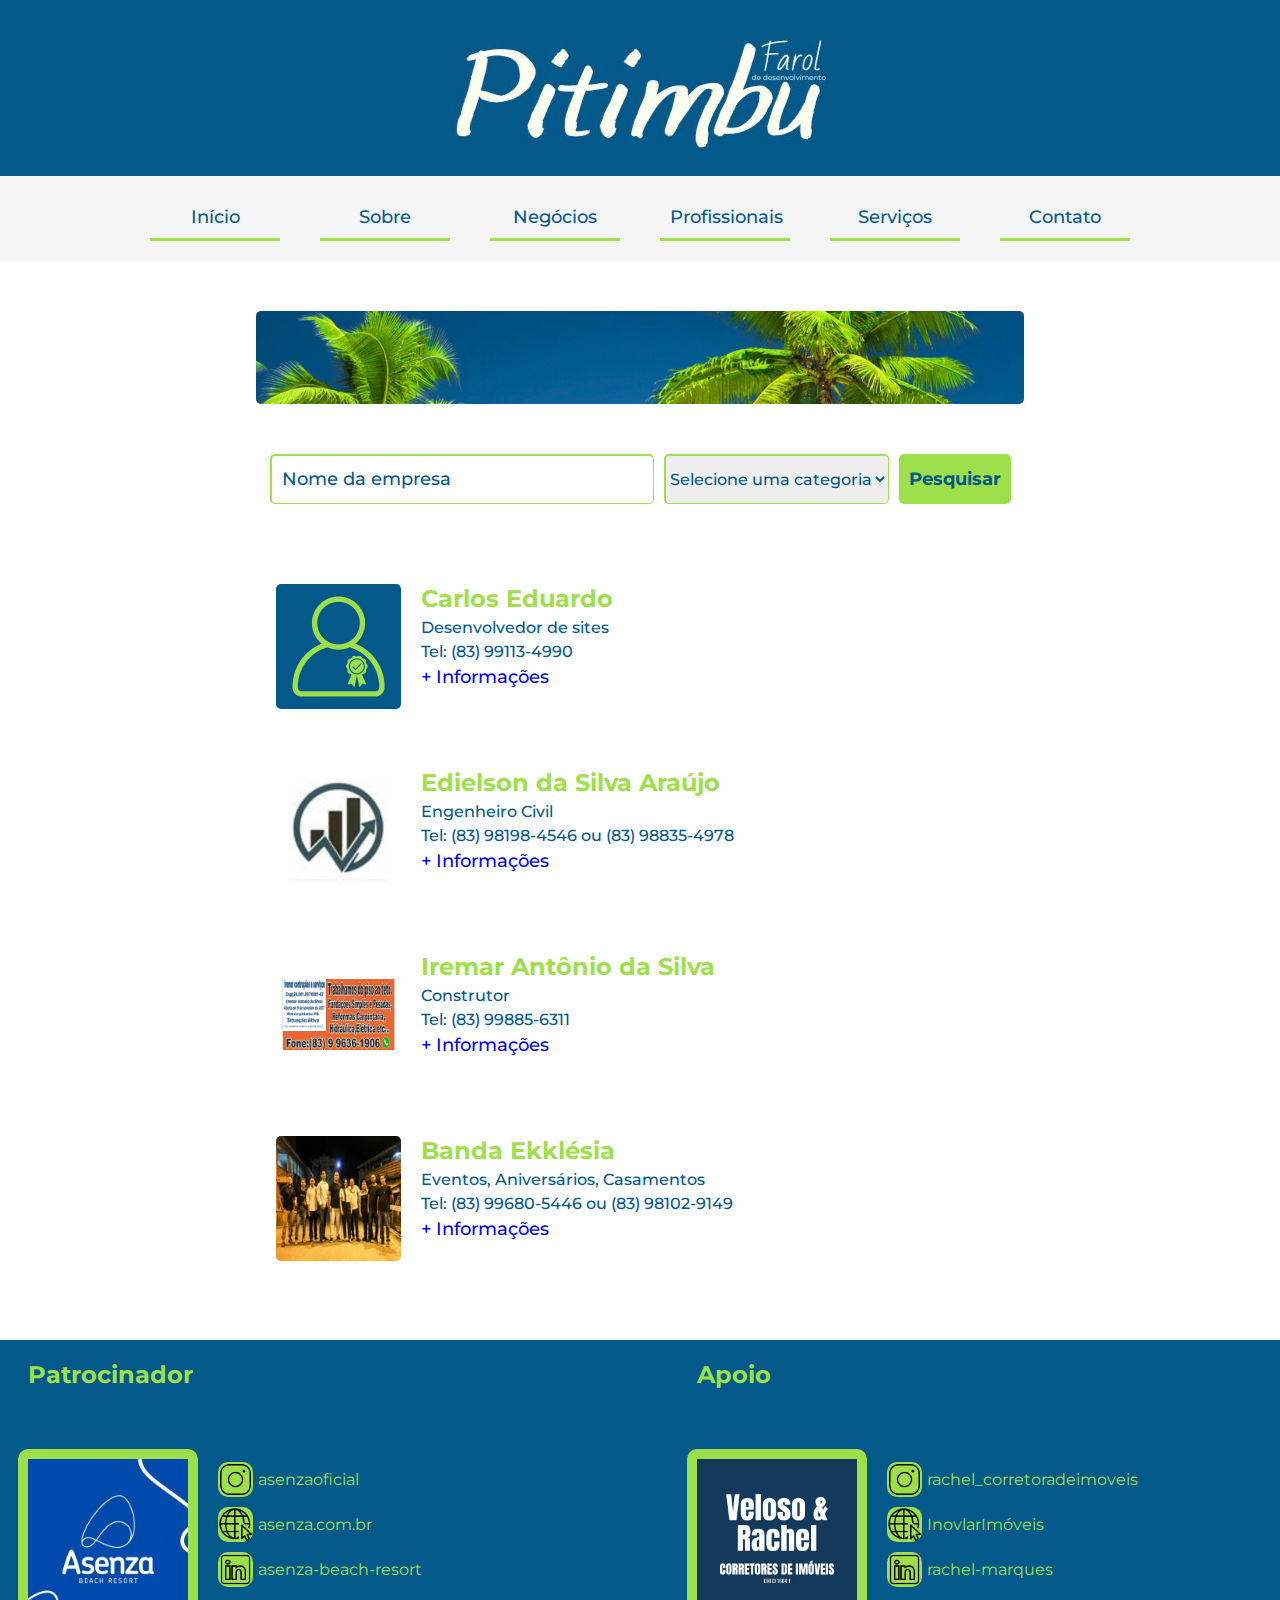
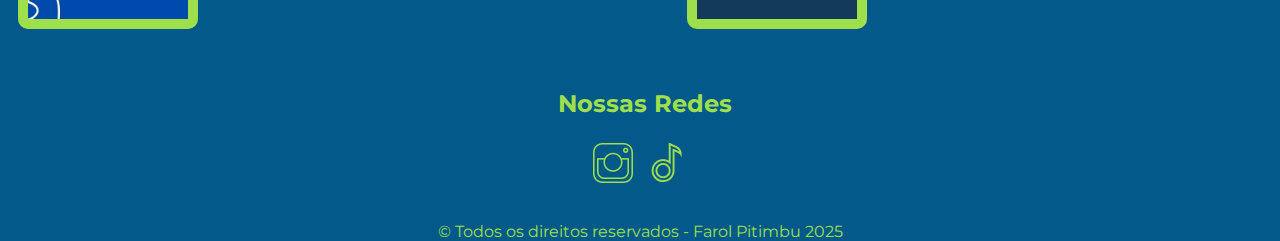
<file: paginas/profissionais.html>
<!DOCTYPE html>
<html lang="pt-br">
  <head>
    <meta charset="UTF-8" />
    <meta name="viewport" content="width=device-width, initial-scale=1.0" />
    <link
      rel="shortcut icon"
      href="../assets/farol-favicon.jpg"
      type="image/x-icon"
    />
    <link rel="stylesheet" href="../styles/reset.css" />
    <link rel="stylesheet" href="../styles/negocios-v2.css" />
    <title>Negócios</title>
  </head>
  <body>
    <header>
      <img src="../assets/logo.jpg" alt="Logo do site" />
      <nav>
        <ul>
          <li><a href="../index.html">Início</a></li>
          <li><a href="sobre.html">Sobre</a></li>
          <li><a href="negocios.html">Negócios</a></li>
          <li><a href="profissionais.html">Profissionais</a></li>
          <li><a href="servicos.html">Serviços</a></li>
          <li><a href="contato.html">Contato</a></li>
        </ul>
      </nav>
    </header>
    <main>
      <section class="conteudo-principal">
        <img
          class="conteudo-principal__imagem"
          src="../assets/capa-profissionais.jpg"
          alt=""
        />
        <section class="pesquisa-area">
          <input class="pesquisa-area__input" type="text" placeholder="Nome da empresa">
          <select id="categorias" class="pesquisa-area__select">
            <option class="pesquisa-area__select__option" value="">Selecione uma categoria</option>
            <option class="pesquisa-area__select__option" value="artesanato">Artesanato</option>
            <option class="pesquisa-area__select__option" value="turismo_experiencia">Turismo / Experiência</option>
            <option class="pesquisa-area__select__option" value="alimentacao_bebidas">Alimentação /Bebidas</option>
            <option class="pesquisa-area__select__option" value="restaurante_bar">Restaurante / Bar</option>
            <option class="pesquisa-area__select__option" value="mercado_padaria">Mercado / Padaria</option>
            <option class="pesquisa-area__select__option"value="comercios_lojas">Comercios / Lojas</option>
            <option class="pesquisa-area__select__option" value="construcao_reforma">Construção e Reforma</option>
          </select>
          <button class="pesquisa-area__button" id="pesquisar">Pesquisar</button>
        </section>
        <section class="usuarios">
          <section class="card">
            <img src="../assets/profissionais.jpg" alt="" />
            <div class="card-informacao">
              <p class="nome">Carlos Eduardo</p>
              <p class="descricao">Desenvolvedor de sites</p>
              <p class="descricao">Tel: (83) 99113-4990</p>
              <a
                class="link"
                target="_blank"
                href="https://www.linkedin.com/in/carlos-eduardo-a5294a19b/"
                >+ Informações</a
              >
            </div>
          </section>
          <section class="card">
            <img src="../clientes/Edielson-engenheiro.jpg" alt="" />
            <div class="card-informacao">
              <p class="nome">Edielson da Silva Araújo</p>
              <p class="descricao">Engenheiro Civil</p>
              <p class="descricao">Tel: (83) 98198-4546 ou (83) 98835-4978</p>
              <a
                class="link"
                target="_blank"
                href="https://www.instagram.com/jme_engenharia_/"
                >+ Informações</a
              >
            </div>
          </section>
          <section class="card">
            <img src="../clientes/iremar-construcoes.jpg" alt="" />
            <div class="card-informacao">
              <p class="nome">Iremar Antônio da Silva</p>
              <p class="descricao">Construtor</p>
              <p class="descricao">Tel: (83) 99885-6311</p>
              <a
                class="link"
                target="_blank"
                href="https://www.facebook.com/people/Iremar-constru%C3%A7%C3%B5es/100063831135923/?rdid=jMutDtxK60ssyLWX&share_url=https%3A%2F%2Fwww.facebook.com%2Fshare%2F14FjHcoDyDE%2F"
                >+ Informações</a
              >
            </div>
          </section>
          <section class="card">
            <img src="../clientes/banda-ekklesia.jpg" alt="" />
            <div class="card-informacao">
              <p class="nome">Banda Ekklésia</p>
              <p class="descricao">Eventos, Aniversários, Casamentos</p>
              <p class="descricao">Tel: (83) 99680-5446 ou (83) 98102-9149</p>
              <a
                class="link"
                target="_blank"
                href="https://www.instagram.com/banda_ekklesia_/"
                >+ Informações</a
              >
            </div>
          </section>
        </section>
      </section>
    </main>
    <footer>
      <section class="incentivadores">
        <h2 class="incentivadores__titulo">Patrocinador</h2>
        <section class="incentivadores__conteudo">
          <img
            class="incentivadores__imagem"
            src="../assets/asenza-logo.jpg"
            alt="Logo do asenza"
          />
          <ul class="incentivadores__lista">
            <li class="incentivadores__lista-item">
              <a
                class="incentivadores__lista-item__link"
                target="_blank"
                href="https://www.instagram.com/asenzaoficial/"
                ><img
                  class="incentivadores__lista-item__imagem"
                  src="../assets/instagram-icon.png"
                  alt="Ícone do Instagram"
                />asenzaoficial</a
              >
            </li>
            <li class="incentivadores__lista-item">
              <a
                class="incentivadores__lista-item__link"
                target="_blank"
                href="https://asenza.com.br/"
                ><img
                  class="incentivadores__lista-item__imagem"
                  src="../assets/internet-icon.png"
                  alt="Íconde de site"
                />asenza.com.br</a
              >
            </li>
            <li class="incentivadores__lista-item">
              <a
                class="incentivadores__lista-item__link"
                target="_blank"
                href="https://www.linkedin.com/company/asenza-beach-resort/?originalSubdomain=br"
                ><img
                  class="incentivadores__lista-item__imagem"
                  src="../assets/linkedin-icon.png"
                  alt="Ícone do Linkedin"
                />asenza-beach-resort</a
              >
            </li>
          </ul>
        </section>
      </section>
      <section class="incentivadores">
        <h2 class="incentivadores__titulo">Apoio</h2>
        <section class="incentivadores__conteudo">
          <img
            class="incentivadores__imagem"
            src="../assets/veloso-rachel-logo.jpg"
            alt="Logo do asenza"
          />
          <ul class="incentivadores__lista">
            <li class="incentivadores__lista-item">
              <a
                class="incentivadores__lista-item__link"
                target="_blank"
                href="https://www.instagram.com/rachel_corretoradeimoveis/"
                ><img
                  class="incentivadores__lista-item__imagem"
                  src="../assets/instagram-icon.png"
                  alt="Ícone do Instagram"
                />rachel_corretoradeimoveis</a
              >
            </li>
            <li class="incentivadores__lista-item">
              <a
                class="incentivadores__lista-item__link"
                target="_blank"
                href="https://www.inovlarimoveis.com.br/"
                ><img
                  class="incentivadores__lista-item__imagem"
                  src="../assets/internet-icon.png"
                  alt="Íconde de site"
                />InovlarImóveis</a
              >
            </li>
            <li class="incentivadores__lista-item">
              <a
                class="incentivadores__lista-item__link"
                target="_blank"
                href="https://www.linkedin.com/in/rachel-marques-57b2163b/"
                ><img
                  class="incentivadores__lista-item__imagem"
                  src="../assets/linkedin-icon.png"
                  alt="Ícone do Linkedin"
                />rachel-marques</a
              >
            </li>
          </ul>
        </section>
      </section>
      <section class="redes">
        <h2 class="redes__titulo">Nossas Redes</h2>
        <div>
          <a
            class="redes__link"
            target="_blank"
            href="https://www.instagram.com/farolpitimbupb/"
            ><img class="redes__imagem" src="../assets/Instagram.png" alt=""
          /></a>
          <a
            class="redes__link"
            target="_blank"
            href="https://www.tiktok.com/@farolpitimbu?_t=ZM-8wjVecP5xk0&_r=1"
            ><img class="redes__imagem" src="../assets/Tiktok.png" alt=""
          /></a>
        </div>
      </section>
    </footer>
    <p class="direitos">
      &copy; Todos os direitos reservados - Farol Pitimbu 2025
    </p>
  </body>
</html>
</file>
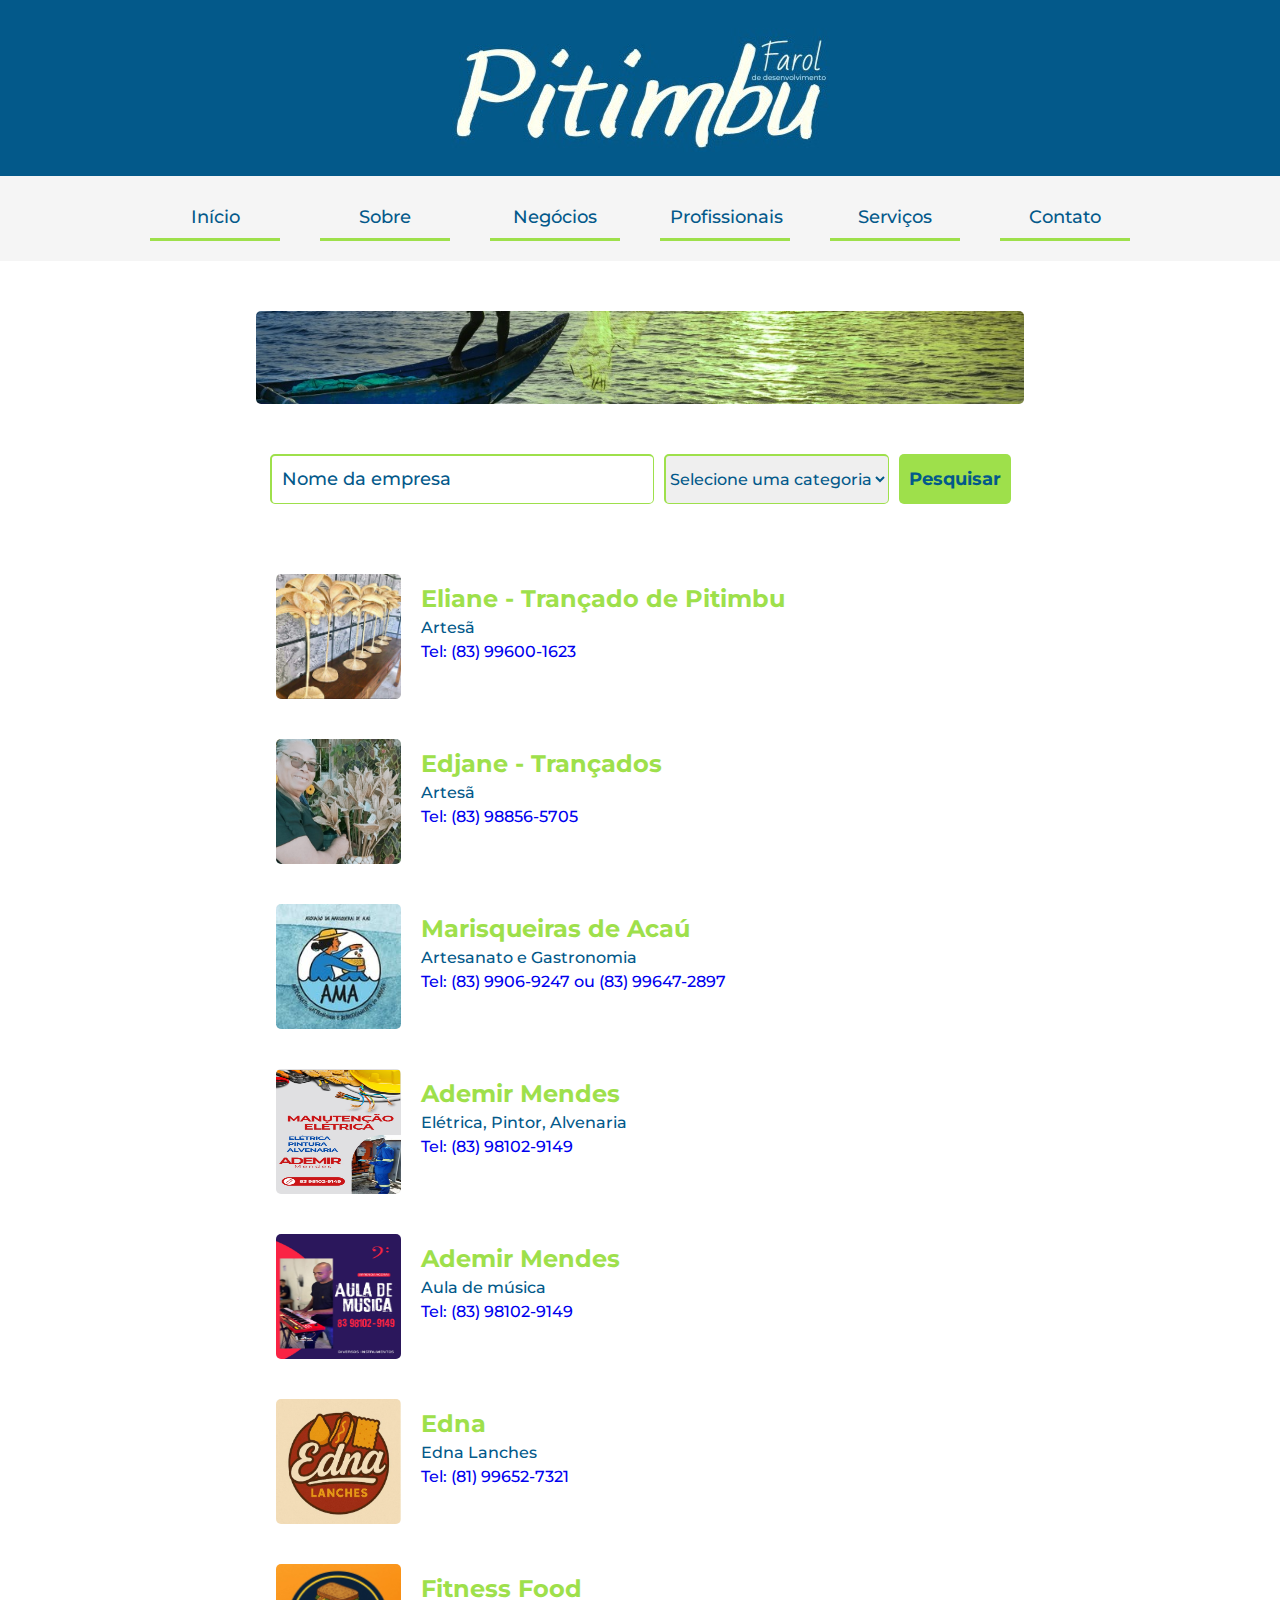
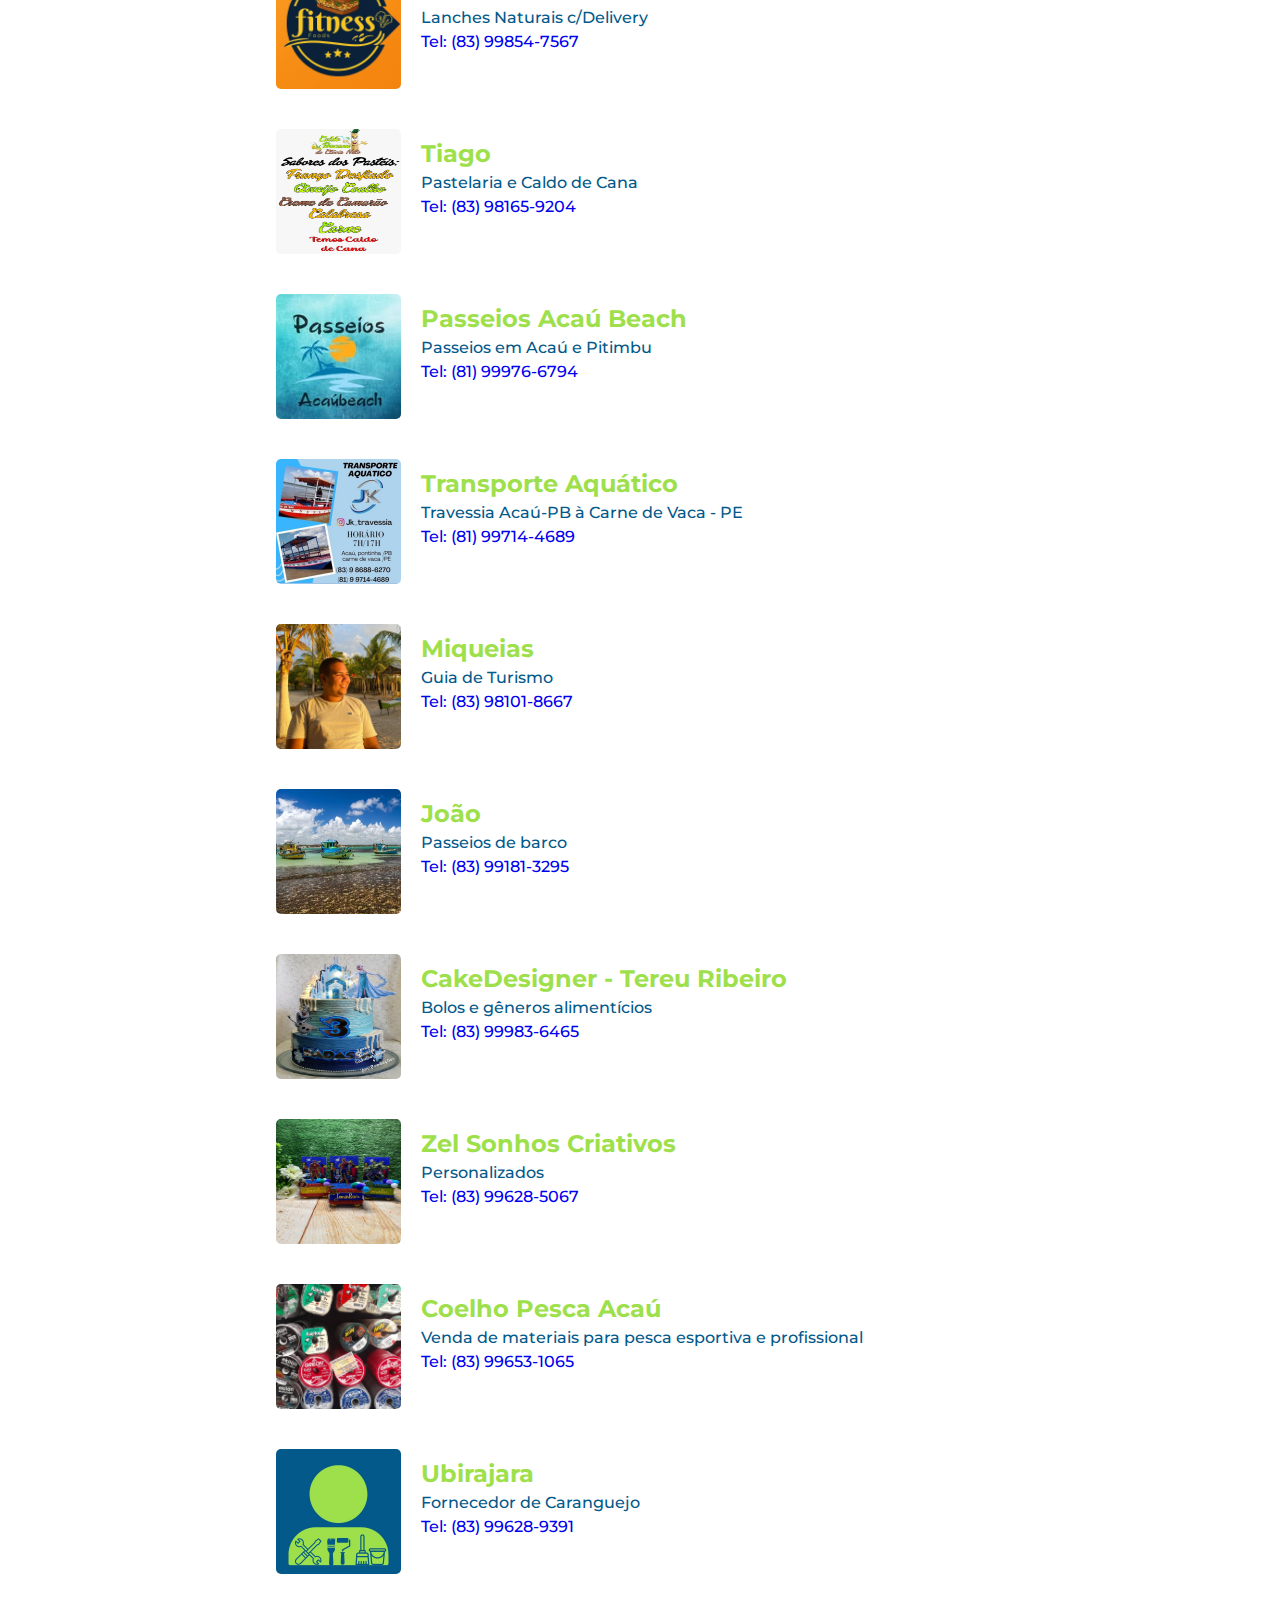
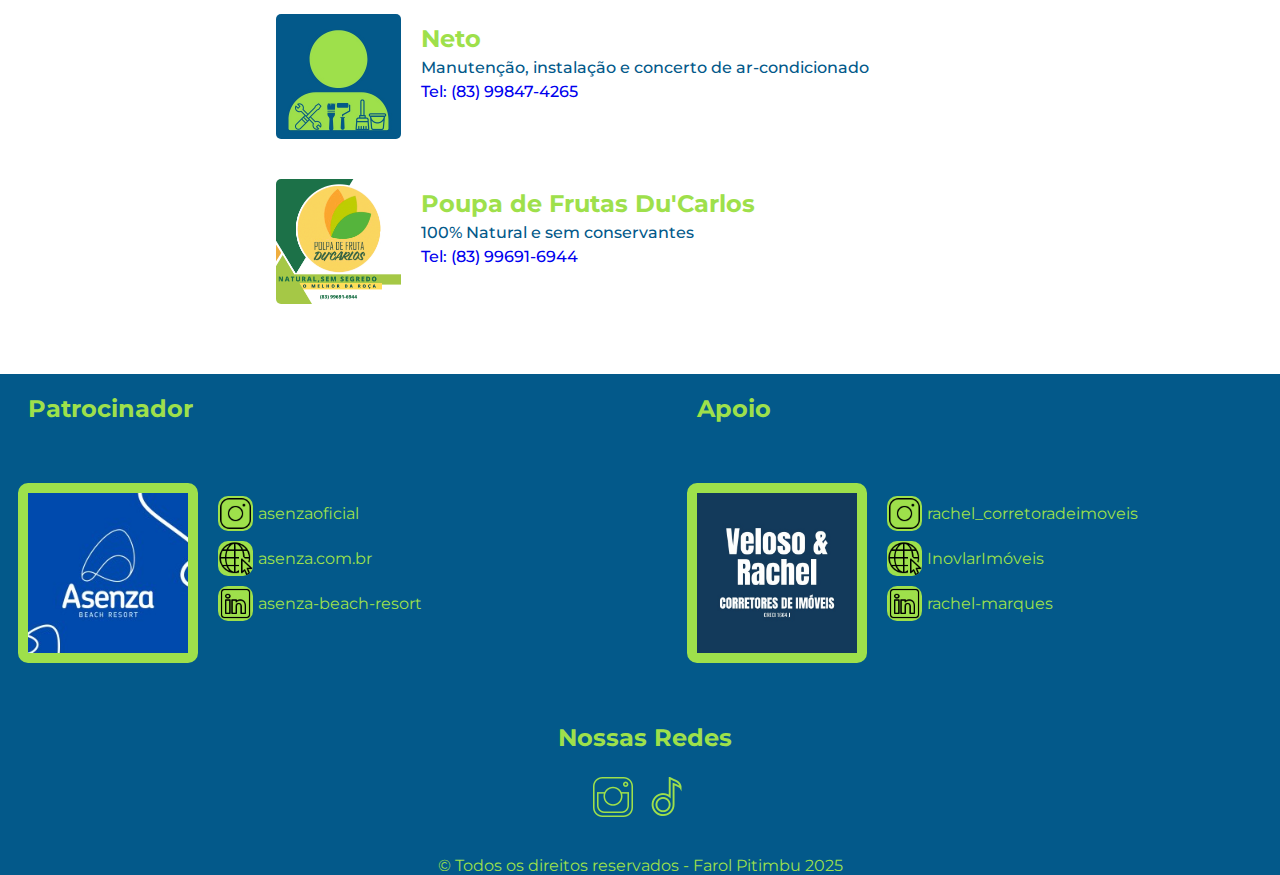
<file: paginas/servicos.html>
<!DOCTYPE html>
<html lang="pt-br">

<head>
  <meta charset="UTF-8" />
  <meta name="viewport" content="width=device-width, initial-scale=1.0" />
  <link rel="shortcut icon" href="../assets/farol-favicon.jpg" type="image/x-icon" />
  <link rel="stylesheet" href="../styles/reset.css" />
  <link rel="stylesheet" href="../styles/negocios-v2.1.css" />
  <title>Negócios</title>
</head>

<body>
  <header>
    <img src="../assets/logo.jpg" alt="Logo do site" />
    <nav>
      <ul>
        <li><a href="../index.html">Início</a></li>
        <li><a href="sobre.html">Sobre</a></li>
        <li><a href="negocios.html">Negócios</a></li>
        <li><a href="profissionais.html">Profissionais</a></li>
        <li><a href="servicos.html">Serviços</a></li>
        <li><a href="contato.html">Contato</a></li>
      </ul>
    </nav>
  </header>
  <main>
    <section class="conteudo-principal">
      <img class="conteudo-principal__imagem" src="../assets/capa-servicos.jpg" alt="" />
      <section class="pesquisa-area">
        <input class="pesquisa-area__input" type="text" placeholder="Nome da empresa">
        <select id="categorias" class="pesquisa-area__select">
          <option class="pesquisa-area__select__option" value="">Selecione uma categoria</option>
          <option class="pesquisa-area__select__option" value="artesanato">Artesanato</option>
          <option class="pesquisa-area__select__option" value="manutencao_recidencial">Manutenção Residencial</option>
          <option class="pesquisa-area__select__option" value="comercio_loja">Comercio / Loja</option>
          <option class="pesquisa-area__select__option" value="alimentacao_bebidas">Alimentação / Bebidas</option>
          <option class="pesquisa-area__select__option" value="turismo_experiencia">Turismo / Experiência</option>
          <option class="pesquisa-area__select__option" value="eventos">Eventos</option>
          <option class="pesquisa-area__select__option" value="outros">Outros</option>
        </select>
        <button class="pesquisa-area__button" id="pesquisar">Pesquisar</button>
      </section>
      <section class="usuarios">
        <section data-categoria="artesanato" class="card">
          <img src="../clientes-servicos/eliane.jpg" alt="" />
          <div class="card-informacao">
            <p class="nome">Eliane - Trançado de Pitimbu</p>
            <p class="descricao">Artesã</p>
            <p class="descricao"><a class="link"
                href="http://wa.me/5583996001623?text=Olá! Encontrei seu contato pelo Farol Pitimbu e gostaria de mais informações sobre seus serviços/produtos."
                target="_blank">Tel: (83) 99600-1623</a></p>
          </div>
        </section>
        <section data-categoria="artesanato" class="card">
          <img src="../clientes-servicos/Edjane.jpg" alt="" />
          <div class="card-informacao">
            <p class="nome">Edjane - Trançados</p>
            <p class="descricao">Artesã</p>
            <p class="descricao"><a class="link"
                href="http://wa.me/5583988565705?text=Olá! Encontrei seu contato pelo Farol Pitimbu e gostaria de mais informações sobre seus serviços/produtos."
                target="_blank">Tel: (83) 98856-5705</a></p>
          </div>
        </section>
        <section data-categoria="artesanato" class="card">
          <img src="../clientes-servicos/marisqueiras-de-acau.jpg" alt="" />
          <div class="card-informacao">
            <p class="nome">Marisqueiras de Acaú</p>
            <p class="descricao">Artesanato e Gastronomia</p>
            <p class="descricao"><a class="link"
                href="http://wa.me/558399069247?text=Olá! Encontrei seu contato pelo Farol Pitimbu e gostaria de mais informações sobre seus serviços/produtos."
                target="_blank">Tel: (83) 9906-9247 ou (83) 99647-2897</a></p>
          </div>
        </section>
        <section data-categoria="manutencao_recidencial" class="card">
          <img src="../clientes-servicos/ademir-mendes-manutencao-eletrica.jpg" alt="" />
          <div class="card-informacao">
            <p class="nome">Ademir Mendes</p>
            <p class="descricao">Elétrica, Pintor, Alvenaria</p>
            <p class="descricao"><a class="link"
                href="http://wa.me/5583981029149?text=Olá! Encontrei seu contato pelo Farol Pitimbu e gostaria de mais informações sobre seus serviços/produtos."
                target="_blank">Tel: (83) 98102-9149</a></p>
          </div>
        </section>
        <section data-categoria="outros" class="card">
          <img src="../clientes-servicos/ademir-mendes-professor-musica.jpg" alt="" />
          <div class="card-informacao">
            <p class="nome">Ademir Mendes</p>
            <p class="descricao">Aula de música</p>
            <p class="descricao"><a class="link"
                href="http://wa.me/5583981029149?text=Olá! Encontrei seu contato pelo Farol Pitimbu e gostaria de mais informações sobre seus serviços/produtos."
                target="_blank">Tel: (83) 98102-9149</a></p>
          </div>
        </section>
        <section data-categoria="alimentacao_bebidas" class="card">
          <img src="../clientes-servicos/edna-lanches.jpg" alt="" />
          <div class="card-informacao">
            <p class="nome">Edna</p>
            <p class="descricao">Edna Lanches</p>
            <p class="descricao"><a class="link"
                href="http://wa.me/5581996527321?text=Olá! Encontrei seu contato pelo Farol Pitimbu e gostaria de mais informações sobre seus serviços/produtos."
                target="_blank">Tel: (81) 99652-7321</a></p>
          </div>
        </section>
        <section data-categoria="alimentacao_bebidas" class="card">
          <img src="../clientes-servicos/fitness-food.jpg" alt="" />
          <div class="card-informacao">
            <p class="nome">Fitness Food</p>
            <p class="descricao">Lanches Naturais c/Delivery</p>
            <p class="descricao"><a class="link"
                href="http://wa.me/5583998547567?text=Olá! Encontrei seu contato pelo Farol Pitimbu e gostaria de mais informações sobre seus serviços/produtos."
                target="_blank">Tel: (83) 99854-7567</a></p>
          </div>
        </section>
        <section data-categoria="alimentacao_bebidas" class="card">
          <img src="../clientes-servicos/tiago-pastelaria.jpg" alt="" />
          <div class="card-informacao">
            <p class="nome">Tiago</p>
            <p class="descricao">Pastelaria e Caldo de Cana</p>
            <p class="descricao"><a class="link"
                href="http://wa.me/5583981659204?text=Olá! Encontrei seu contato pelo Farol Pitimbu e gostaria de mais informações sobre seus serviços/produtos."
                target="_blank">Tel: (83) 98165-9204</a></p>
          </div>
        </section>
        <section data-categoria="turismo_experiencia" class="card">
          <img src="../clientes-servicos/passeios-acau-beach.jpg" alt="" />
          <div class="card-informacao">
            <p class="nome">Passeios Acaú Beach</p>
            <p class="descricao">Passeios em Acaú e Pitimbu</p>
            <p class="descricao"><a class="link"
                href="http://wa.me/5581999766794?text=Olá! Encontrei seu contato pelo Farol Pitimbu e gostaria de mais informações sobre seus serviços/produtos."
                target="_blank">Tel: (81) 99976-6794</a></p>
          </div>
        </section>
        <section data-categoria="turismo_experiencia" class="card">
          <img src="../clientes-servicos/transporte-aquatico.jpg" alt="" />
          <div class="card-informacao">
            <p class="nome">Transporte Aquático</p>
            <p class="descricao">Travessia Acaú-PB à Carne de Vaca - PE</p>
            <p class="descricao"><a class="link"
                href="http://wa.me/5581997144689?text=Olá! Encontrei seu contato pelo Farol Pitimbu e gostaria de mais informações sobre seus serviços/produtos."
                target="_blank">Tel: (81) 99714-4689</a></p>
          </div>
        </section>
        <section data-categoria="turismo_experiencia" class="card">
          <img src="../clientes-servicos/miqueias-servicos.jpg" alt="" />
          <div class="card-informacao">
            <p class="nome">Miqueias</p>
            <p class="descricao">Guia de Turismo</p>
            <p class="descricao"><a class="link"
                href="http://wa.me/5583981018667?text=Olá! Encontrei seu contato pelo Farol Pitimbu e gostaria de mais informações sobre seus serviços/produtos."
                target="_blank">Tel: (83) 98101-8667</a></p>
          </div>
        </section>
        <section data-categoria="turismo_experiencia" class="card">
          <img src="../clientes-servicos/joao-passeios-de-barco.jpg" alt="" />
          <div class="card-informacao">
            <p class="nome">João</p>
            <p class="descricao">Passeios de barco</p>
            <p class="descricao"><a class="link"
                href="http://wa.me/5583991813295?text=Olá! Encontrei seu contato pelo Farol Pitimbu e gostaria de mais informações sobre seus serviços/produtos."
                target="_blank">Tel: (83) 99181-3295</a></p>
          </div>
        </section>
        <section data-categoria="eventos" class="card">
          <img src="../clientes-servicos/cake-designer.jpg" alt="" />
          <div class="card-informacao">
            <p class="nome">CakeDesigner - Tereu Ribeiro</p>
            <p class="descricao">Bolos e gêneros alimentícios</p>
            <p class="descricao"><a class="link"
                href="http://wa.me/5583999836465?text=Olá! Encontrei seu contato pelo Farol Pitimbu e gostaria de mais informações sobre seus serviços/produtos."
                target="_blank">Tel: (83) 99983-6465</a></p>
          </div>
        </section>
        <section data-categoria="eventos" class="card">
          <img src="../clientes-servicos/zel-sonhos-criativos.jpg" alt="" />
          <div class="card-informacao">
            <p class="nome">Zel Sonhos Criativos</p>
            <p class="descricao">Personalizados</p>
            <p class="descricao"><a class="link"
                href="http://wa.me/5583996285067?text=Olá! Encontrei seu contato pelo Farol Pitimbu e gostaria de mais informações sobre seus serviços/produtos."
                target="_blank">Tel: (83) 99628-5067</a></p>
          </div>
        </section>
        <section data-categoria="comercio_loja" class="card">
          <img src="../clientes-servicos/coelho pesca acau.jpg" alt="" />
          <div class="card-informacao">
            <p class="nome">Coelho Pesca Acaú</p>
            <p class="descricao">Venda de materiais para pesca esportiva e profissional</p>
            <p class="descricao"><a class="link"
                href="http://wa.me/5583996531065?text=Olá! Encontrei seu contato pelo Farol Pitimbu e gostaria de mais informações sobre seus serviços/produtos."
                target="_blank">Tel: (83) 99653-1065</a></p>
          </div>
        </section>
        <section data-categoria="outros" class="card">
          <img src="../clientes-servicos/servicos.jpg" alt="" />
          <div class="card-informacao">
            <p class="nome">Ubirajara</p>
            <p class="descricao">Fornecedor de Caranguejo</p>
            <p class="descricao"><a class="link"
                href="http://wa.me/5583996289391?text=Olá! Encontrei seu contato pelo Farol Pitimbu e gostaria de mais informações sobre seus serviços/produtos."
                target="_blank">Tel: (83) 99628-9391</a></p>
          </div>
        </section>
        <section data-categoria="outros" class="card">
          <img src="../clientes-servicos/servicos.jpg" alt="" />
          <div class="card-informacao">
            <p class="nome">Neto</p>
            <p class="descricao">Manutenção, instalação e concerto de ar-condicionado</p>
            <p class="descricao"><a class="link"
                href="http://wa.me/5583996289391?text=Olá! Encontrei seu contato pelo Farol Pitimbu e gostaria de mais informações sobre seus serviços/produtos."
                target="_blank">Tel: (83) 99847-4265</a></p>
          </div>
        </section>
        <section data-categoria="alimentacao_bebidas" class="card">
          <img src="../clientes-servicos/green & white.png" alt="" />
          <div class="card-informacao">
            <p class="nome">Poupa de Frutas Du'Carlos</p>
            <p class="descricao">100% Natural e sem conservantes</p>
            <p class="descricao"><a class="link"
                href="http://wa.me/5583996916944?text=Olá! Encontrei seu contato pelo Farol Pitimbu e gostaria de mais informações sobre seus serviços/produtos."
                target="_blank">Tel: (83) 99691-6944</a></p>
          </div>
        </section>
      </section>
    </section>
  </main>
  <footer>
    <section class="incentivadores">
      <h2 class="incentivadores__titulo">Patrocinador</h2>
      <section class="incentivadores__conteudo">
        <img class="incentivadores__imagem" src="../assets/asenza-logo.jpg" alt="Logo do asenza" />
        <ul class="incentivadores__lista">
          <li class="incentivadores__lista-item">
            <a class="incentivadores__lista-item__link" target="_blank"
              href="https://www.instagram.com/asenzaoficial/"><img class="incentivadores__lista-item__imagem"
                src="../assets/instagram-icon.png" alt="Ícone do Instagram" />asenzaoficial</a>
          </li>
          <li class="incentivadores__lista-item">
            <a class="incentivadores__lista-item__link" target="_blank" href="https://asenza.com.br/"><img
                class="incentivadores__lista-item__imagem" src="../assets/internet-icon.png"
                alt="Íconde de site" />asenza.com.br</a>
          </li>
          <li class="incentivadores__lista-item">
            <a class="incentivadores__lista-item__link" target="_blank"
              href="https://www.linkedin.com/company/asenza-beach-resort/?originalSubdomain=br"><img
                class="incentivadores__lista-item__imagem" src="../assets/linkedin-icon.png"
                alt="Ícone do Linkedin" />asenza-beach-resort</a>
          </li>
        </ul>
      </section>
    </section>
    <section class="incentivadores">
      <h2 class="incentivadores__titulo">Apoio</h2>
      <section class="incentivadores__conteudo">
        <img class="incentivadores__imagem" src="../assets/veloso-rachel-logo.jpg" alt="Logo do asenza" />
        <ul class="incentivadores__lista">
          <li class="incentivadores__lista-item">
            <a class="incentivadores__lista-item__link" target="_blank"
              href="https://www.instagram.com/rachel_corretoradeimoveis/"><img
                class="incentivadores__lista-item__imagem" src="../assets/instagram-icon.png"
                alt="Ícone do Instagram" />rachel_corretoradeimoveis</a>
          </li>
          <li class="incentivadores__lista-item">
            <a class="incentivadores__lista-item__link" target="_blank" href="https://www.inovlarimoveis.com.br/"><img
                class="incentivadores__lista-item__imagem" src="../assets/internet-icon.png"
                alt="Íconde de site" />InovlarImóveis</a>
          </li>
          <li class="incentivadores__lista-item">
            <a class="incentivadores__lista-item__link" target="_blank"
              href="https://www.linkedin.com/in/rachel-marques-57b2163b/"><img
                class="incentivadores__lista-item__imagem" src="../assets/linkedin-icon.png"
                alt="Ícone do Linkedin" />rachel-marques</a>
          </li>
        </ul>
      </section>
    </section>
    <section class="redes">
      <h2 class="redes__titulo">Nossas Redes</h2>
      <div>
        <a class="redes__link" target="_blank" href="https://www.instagram.com/farolpitimbupb/"><img
            class="redes__imagem" src="../assets/Instagram.png" alt="" /></a>
        <a class="redes__link" target="_blank" href="https://www.tiktok.com/@farolpitimbu?_t=ZM-8wjVecP5xk0&_r=1"><img
            class="redes__imagem" src="../assets/Tiktok.png" alt="" /></a>
      </div>
    </section>
  </footer>
  <p class="direitos">
    &copy; Todos os direitos reservados - Farol Pitimbu 2025
  </p>
  <script src="../scripts/filtro.js"></script>
</body>

</html>
</file>
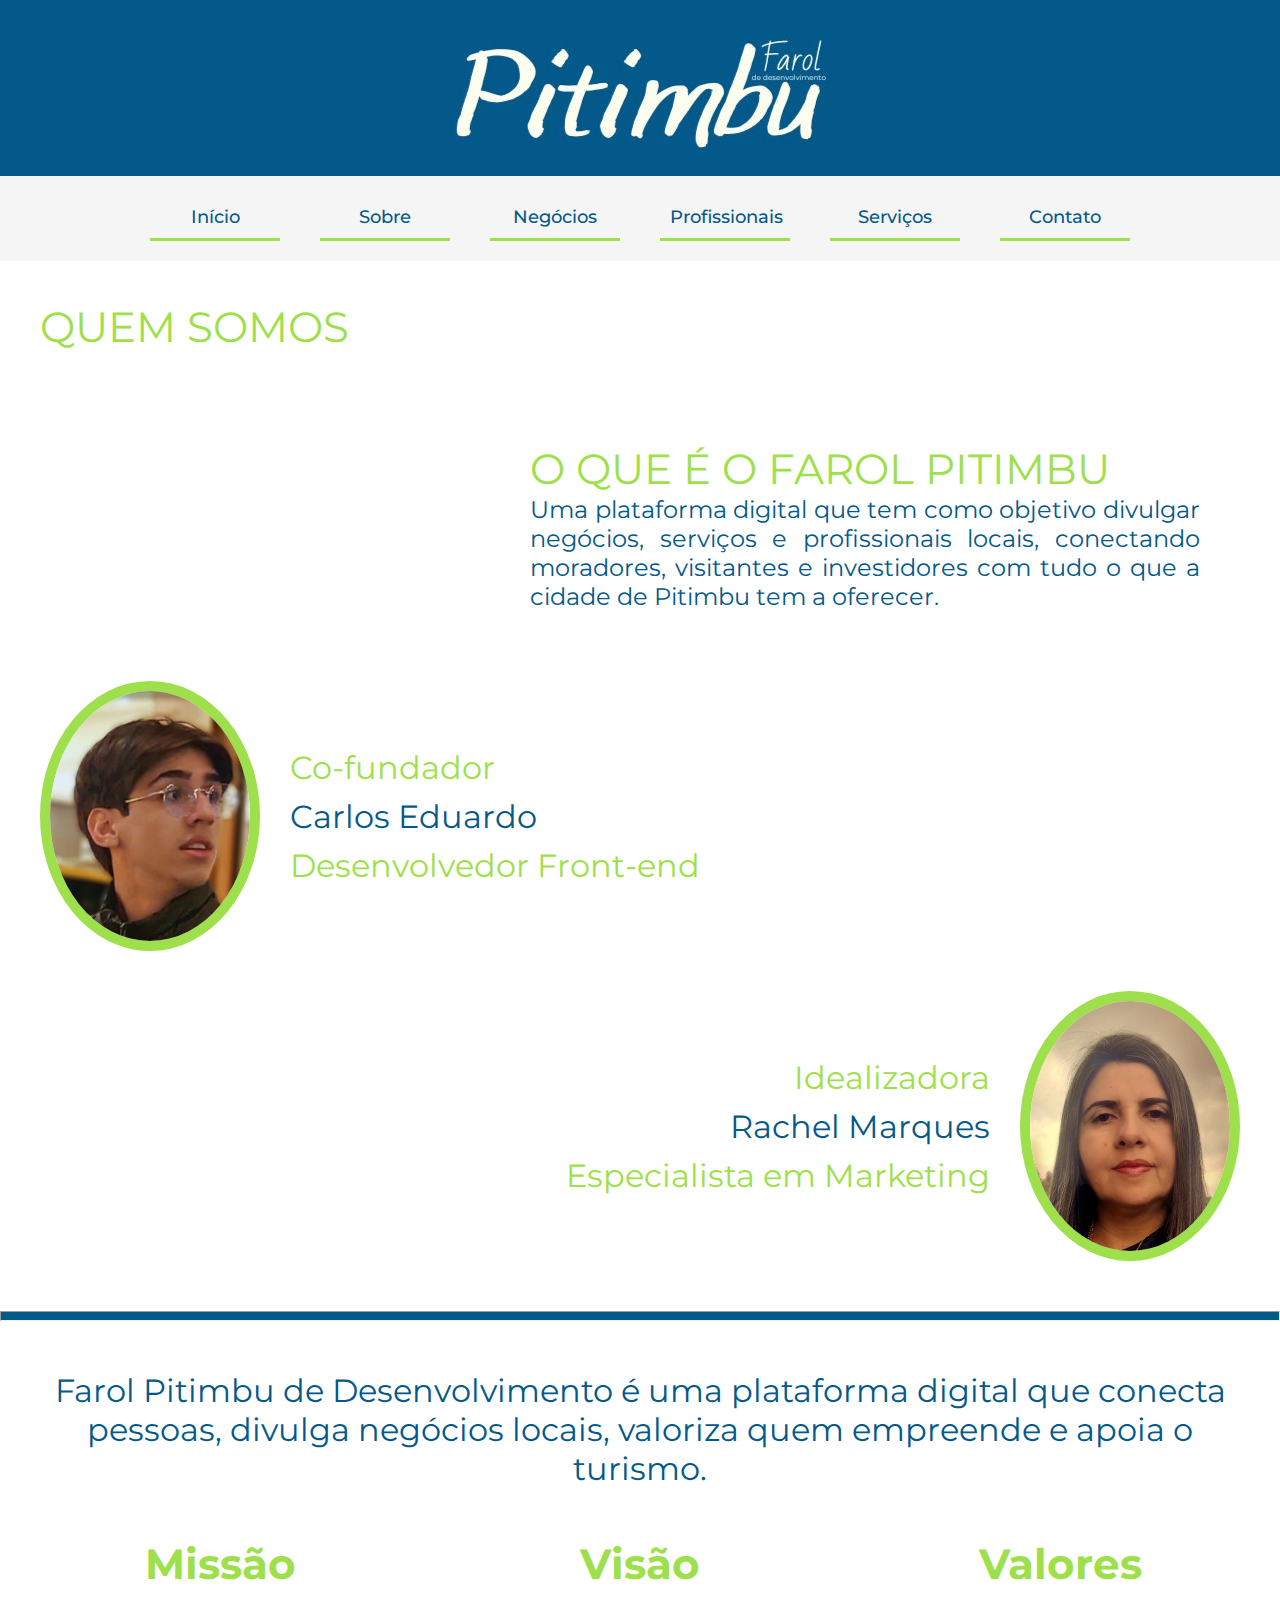
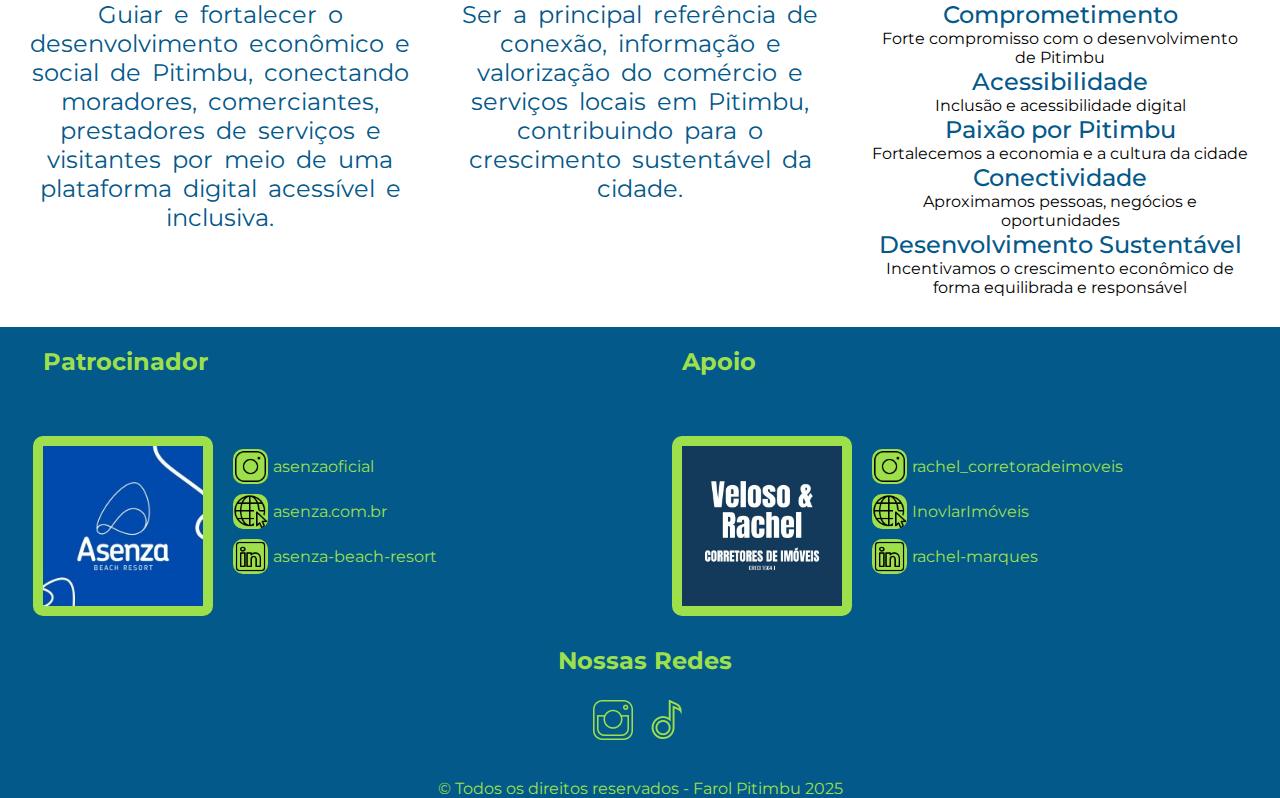
<file: paginas/sobre.html>
<!DOCTYPE html>
<html lang="pt-br">
  <head>
    <meta charset="UTF-8" />
    <meta name="viewport" content="width=device-width, initial-scale=1.0" />
    <link
      rel="shortcut icon"
      href="../assets/farol-favicon.jpg"
      type="image/x-icon"
    />
    <link rel="stylesheet" href="../styles/reset.css" />
    <link rel="stylesheet" href="../styles/sobre-v2.css" />
    <title>Sobre o site</title>
  </head>
  <body>
    <header>
      <img src="../assets/logo.jpg" alt="Logo do site" />
      <nav>
        <ul>
          <li><a href="../index.html">Início</a></li>
          <li><a href="sobre.html">Sobre</a></li>
          <li><a href="negocios.html">Negócios</a></li>
          <li><a href="profissionais.html">Profissionais</a></li>
          <li><a href="servicos.html">Serviços</a></li>
          <li><a href="contato.html">Contato</a></li>
        </ul>
      </nav>
    </header>
    <main>
      <h2 class="introducao__quem">Quem somos</h2>
      <section class="introducao">
        <div class="introducao__o-que-e">
          <h2>O que é o Farol Pitimbu</h2>
          <p>
            Uma plataforma digital que tem como objetivo divulgar negócios,
            serviços e profissionais locais, conectando moradores, visitantes e
            investidores com tudo o que a cidade de Pitimbu tem a oferecer.
          </p>
        </div>
      </section>
      <section class="fundador">
        <img
          class="imagem-dos-fundadores"
          src="../assets/cofundador2.jfif"
          alt="Foto do cofundador"
        />
        <div class="informacao">
          <p class="titulo">Co-fundador</p>
          <p class="nome">Carlos Eduardo</p>
          <p class="cargo">Desenvolvedor Front-end</p>
        </div>
      </section>
      <section class="idealizador">
        <img
          class="imagem-dos-fundadores"
          src="../assets/idealizadora2.jfif"
          alt="Foto da idealizadora"
        />
        <div class="informacao">
          <p class="titulo">Idealizadora</p>
          <p class="nome">Rachel Marques</p>
          <p class="cargo">Especialista em Marketing</p>
        </div>
      </section>
      <hr />
      <p class="farol-descricao">
        Farol Pitimbu de Desenvolvimento é uma plataforma digital que conecta
        pessoas, divulga negócios locais, valoriza quem empreende e apoia o
        turismo.
      </p>
      <section class="farol-objetivos">
        <div class="farol-objetivos-objetivo">
          <h2 class="farol-objetivos-objetivo-titulo">Missão</h2>
          <p class="farol-objetivos-objetivo-descricao">
            Guiar e fortalecer o desenvolvimento econômico e social de Pitimbu,
            conectando moradores, comerciantes, prestadores de serviços e
            visitantes por meio de uma plataforma digital acessível e inclusiva.
          </p>
        </div>
        <div class="farol-objetivos-objetivo">
          <h2 class="farol-objetivos-objetivo-titulo">Visão</h2>
          <p class="farol-objetivos-objetivo-descricao">
            Ser a principal referência de conexão, informação e valorização do
            comércio e serviços locais em Pitimbu, contribuindo para o
            crescimento sustentável da cidade.
          </p>
        </div>
        <div class="farol-objetivos-objetivo">
          <h2 class="farol-objetivos-objetivo-titulo">Valores</h2>
          <ul class="farol-objetivos-objetivo-ul">
            <li class="farol-objetivos-objetivo-li">Comprometimento</li>
            <p class="farol-objetivos-objetivo-p">
              Forte compromisso com o desenvolvimento de Pitimbu
            </p>
            <li class="farol-objetivos-objetivo-li">Acessibilidade</li>
            <p class="farol-objetivos-objetivo-p">
              Inclusão e acessibilidade digital
            </p>
            <li class="farol-objetivos-objetivo-li">Paixão por Pitimbu</li>
            <p class="farol-objetivos-objetivo-p">
              Fortalecemos a economia e a cultura da cidade
            </p>
            <li class="farol-objetivos-objetivo-li">Conectividade</li>
            <p class="farol-objetivos-objetivo-p">
              Aproximamos pessoas, negócios e oportunidades
            </p>
            <li class="farol-objetivos-objetivo-li">
              Desenvolvimento Sustentável
            </li>
            <p class="farol-objetivos-objetivo-p">
              Incentivamos o crescimento econômico de forma equilibrada e
              responsável
            </p>
          </ul>
        </div>
      </section>
    </main>
    <footer>
      <section class="incentivadores">
        <h2 class="incentivadores__titulo">Patrocinador</h2>
        <section class="incentivadores__conteudo">
          <img
            class="incentivadores__imagem"
            src="../assets/asenza-logo.jpg"
            alt="Logo do asenza"
          />
          <ul class="incentivadores__lista">
            <li class="incentivadores__lista-item">
              <a
                class="incentivadores__lista-item__link"
                target="_blank"
                href="https://www.instagram.com/asenzaoficial/"
                ><img
                  class="incentivadores__lista-item__imagem"
                  src="../assets/instagram-icon.png"
                  alt="Ícone do Instagram"
                />asenzaoficial</a
              >
            </li>
            <li class="incentivadores__lista-item">
              <a
                class="incentivadores__lista-item__link"
                target="_blank"
                href="https://asenza.com.br/"
                ><img
                  class="incentivadores__lista-item__imagem"
                  src="../assets/internet-icon.png"
                  alt="Íconde de site"
                />asenza.com.br</a
              >
            </li>
            <li class="incentivadores__lista-item">
              <a
                class="incentivadores__lista-item__link"
                target="_blank"
                href="https://www.linkedin.com/company/asenza-beach-resort/?originalSubdomain=br"
                ><img
                  class="incentivadores__lista-item__imagem"
                  src="../assets/linkedin-icon.png"
                  alt="Ícone do Linkedin"
                />asenza-beach-resort</a
              >
            </li>
          </ul>
        </section>
      </section>
      <section class="incentivadores">
        <h2 class="incentivadores__titulo">Apoio</h2>
        <section class="incentivadores__conteudo">
          <img
            class="incentivadores__imagem"
            src="../assets/veloso-rachel-logo.jpg"
            alt="Logo do asenza"
          />
          <ul class="incentivadores__lista">
            <li class="incentivadores__lista-item">
              <a
                class="incentivadores__lista-item__link"
                target="_blank"
                href="https://www.instagram.com/rachel_corretoradeimoveis/"
                ><img
                  class="incentivadores__lista-item__imagem"
                  src="../assets/instagram-icon.png"
                  alt="Ícone do Instagram"
                />rachel_corretoradeimoveis</a
              >
            </li>
            <li class="incentivadores__lista-item">
              <a
                class="incentivadores__lista-item__link"
                target="_blank"
                href="https://www.inovlarimoveis.com.br/"
                ><img
                  class="incentivadores__lista-item__imagem"
                  src="../assets/internet-icon.png"
                  alt="Íconde de site"
                />InovlarImóveis</a
              >
            </li>
            <li class="incentivadores__lista-item">
              <a
                class="incentivadores__lista-item__link"
                target="_blank"
                href="https://www.linkedin.com/in/rachel-marques-57b2163b/"
                ><img
                  class="incentivadores__lista-item__imagem"
                  src="../assets/linkedin-icon.png"
                  alt="Ícone do Linkedin"
                />rachel-marques</a
              >
            </li>
          </ul>
        </section>
      </section>
      <section class="redes">
        <h2 class="redes__titulo">Nossas Redes</h2>
        <div>
          <a
            class="redes__link"
            target="_blank"
            href="https://www.instagram.com/farolpitimbupb/"
            ><img class="redes__imagem" src="../assets/Instagram.png" alt=""
          /></a>
          <a
            class="redes__link"
            target="_blank"
            href="https://www.tiktok.com/@farolpitimbu?_t=ZM-8wjVecP5xk0&_r=1"
            ><img class="redes__imagem" src="../assets/Tiktok.png" alt=""
          /></a>
        </div>
      </section>
    </footer>
    <p class="direitos">
      &copy; Todos os direitos reservados - Farol Pitimbu 2025
    </p>
  </body>
</html>
</file>
<file: styles/style-v2.css>
@import url("https://fonts.googleapis.com/css2?family=Montserrat:ital,wght@0,100..900;1,100..900&display=swap");

:root {
  --cor-azul: #03598a;
  --cor-verde: #9ee04b;
}

body {
  font-family: "Montserrat", Arial, Helvetica, sans-serif;
}

header {
  text-align: center;
  background-color: var(--cor-azul);
  width: 100%;
}

header img {
  max-width: 50%;
  padding: 20px;
}

header nav {
  width: 100%;
  background-color: #f5f5f5;
}

header ul {
  display: flex;
  justify-content: center;
  flex-flow: row wrap;
}

header ul li {
  width: 130px;
  margin: 20px;
  padding: 10px 0;
  list-style-type: none;
  border-bottom: 3px solid var(--cor-verde);
}

header ul li a {
  padding: 10px;
  font-size: 18px;
  font-weight: 500;
  color: var(--cor-azul);
  text-decoration: none;
}

header ul li:hover {
  background-color: var(--cor-verde);
  border-radius: 5px;
}

main {
  text-align: center;
  width: 100%;
}

.inicio {
  width: 100%;
  display: flex;
  flex-flow: row nowrap;
  align-items: center;
  justify-content: center;
}

.tabua-de-mares {
  order: 1;
}

.tabua-de-mares img {
  max-height: 500px;
  border-radius: 15px;
}

.tabua-de-mares img:hover {
  box-shadow: 10px 10px 10px rgba(0, 0, 0, 0.264);
}

.carrossel {
  width: 60%;
}

.banner {
  max-height: 500px;
}

.numero-importantes {
  max-height: 500px;
  border-radius: 15px;
  order: 3;
}

.numero-importantes:hover {
  box-shadow: 10px 10px 10px rgba(0, 0, 0, 0.264);
}

.span-verde {
  display: inline-block;
  margin-bottom: 10px;
  padding: 10px;
  font-size: 36px;
  font-weight: 700;
  border-radius: 5px;
  color: var(--cor-azul);
  background-color: var(--cor-verde);
}

.paragrafo-verde {
  font-size: 24px;
  font-weight: 500;
  padding: 20px;
  color: var(--cor-azul);
}

.span-azul {
  display: inline-block;
  margin-bottom: 10px;
  padding: 10px;
  font-size: 42px;
  font-weight: 700;
  border-radius: 5px;
  text-transform: uppercase;
  color: var(--cor-verde);
  background-color: var(--cor-azul);
}

.paragrafo-azul {
  font-size: 24px;
  font-weight: 500;
  padding: 20px;
  color: var(--cor-azul);
}

.areas {
  display: flex;
  flex-flow: row wrap;
  justify-content: center;
  gap: 50px;
  margin: 40px 30px;
}

.escolha {
  width: 400px;
  height: auto;
  display: flex;
  flex-flow: column nowrap;
  justify-content: space-between;
  gap: 30px;
}

.areas__escolha__titulo {
  color: var(--cor-azul);
}

.areas__escolha__imagem {
  width: 100%;
  border-radius: 10px;
}

.areas__escolha__imagem:hover {
  box-shadow: 5px 5px 15px rgb(0, 0, 0);
  cursor: pointer;
}

footer {
  width: auto;
  display: flex;
  flex-flow: row wrap;
  justify-content: center;
  align-items: flex-start;
  background-color: var(--cor-azul);
}

.incentivadores {
  display: flex;
  flex-flow: row wrap;
  gap: 20px;
}

.incentivadores__titulo {
  color: var(--cor-verde);
  margin: 20px 10px 0px 20px;
}

.incentivadores__conteudo {
  width: 100%;
  display: flex;
  align-items: center;
}

.incentivadores__imagem {
  width: 180px;
  height: 180px;
  margin: 40px 10px 10px 10px;
  border: 10px solid var(--cor-verde);
  border-radius: 10px;
}

.incentivadores__lista {
  list-style-type: none;
  width: auto;
}

.incentivadores__lista-item__link {
  width: auto;
  display: flex;
  flex-flow: row nowrap;
  align-items: center;
  margin: 10px;
  gap: 5px;
  color: var(--cor-verde);
  text-decoration: none;
}

.incentivadores__lista-item__link:hover {
  text-decoration: underline;
}

.incentivadores__lista-item__imagem {
  width: 35px;
  height: 35px;
  background-color: var(--cor-verde);
  border-radius: 10px;
}

.redes {
  display: flex;
  flex-flow: column wrap;
}

.redes div {
  text-align: center;
  padding: 20px;
}

.redes__titulo {
  color: var(--cor-verde);
  margin: 20px 10px 0px 20px;
}

.redes__link {
  color: var(--cor-verde);
}

.redes__imagem:hover {
  cursor: pointer;
}

.direitos {
  width: auto;
  background-color: var(--cor-azul);
  text-align: center;
  color: var(--cor-verde);
  padding-top: 10px;
}

@media (max-width: 480px) {
  header img {
    max-width: 100%;
  }

  header ul li {
    margin: 5px;
  }

  .inicio {
    flex-flow: row wrap;
    gap: 10px;
  }

  .tabua-de-mares {
    order: 2;
  }

  .carrossel {
    width: 90%;
  }

  .imagem__da__praia {
    width: 100%;
    margin: 0px;
    padding: 10px;
    border-radius: 20px;
    order: 1;
  }

  .numeros-importantes {
    order: 3;
  }

  .span-verde {
    font-size: 24px;
  }

  .paragrafo-verde {
    font-size: 18px;
  }

  .span-azul {
    font-size: 24px;
  }

  .paragrafo-azul {
    font-size: 18px;
  }

  .incentivadores {
    flex-direction: column;
    justify-content: center;
  }

  .incentivadores__titulo {
    text-align: center;
    margin: 0;
    margin-top: 30px;
  }

  .incentivadores__conteudo {
    flex-direction: column;
    align-items: center;
  }

  .incentivadores__lista-item__link {
    font-size: 16px;
  }
}
</file>
<file: styles/contato-v2.css>
@import url("https://fonts.googleapis.com/css2?family=Montserrat:ital,wght@0,100..900;1,100..900&display=swap");

:root {
  --cor-azul: #03598a;
  --cor-verde: #9ee04b;
}

body {
  font-family: "Montserrat", Arial, Helvetica, sans-serif;
}

header {
  text-align: center;
  background-color: var(--cor-azul);
  width: 100%;
}

header img {
  max-width: 50%;
  padding: 20px;
}

header nav {
  width: 100%;
  background-color: #f5f5f5;
}

header ul {
  display: flex;
  justify-content: center;
  flex-flow: row wrap;
}

header ul li {
  width: 130px;
  margin: 20px;
  padding: 10px 0;
  list-style-type: none;
  border-bottom: 3px solid var(--cor-verde);
}

header ul li a {
  padding: 10px;
  font-size: 18px;
  font-weight: 500;
  color: var(--cor-azul);
  text-decoration: none;
}

header ul li:hover {
  background-color: var(--cor-verde);
  border-radius: 5px;
}

main {
  width: 100%;
  min-height: 610px;
  display: flex;
  flex-flow: column nowrap;
  align-items: center;
  justify-content: center;
  gap: 30px;
  margin: 30px auto 30px auto;
}

.contato-introducao {
  width: 80%;
}

.contato-introducao__titulo {
  padding: 10px;
  font-size: 42px;
  color: var(--cor-verde);
}

.contato-introducao__descricao {
  padding: 10px;
  font-size: 20px;
  text-align: justify;
  color: var(--cor-azul);
}

.informacoes {
  width: 80%;
  display: flex;
  flex-flow: row wrap;
  justify-content: space-between;
  padding: 10px;
}

.informacoes-de-contato {
  max-width: 500px;
  display: flex;
  flex-flow: row nowrap;
  justify-content: center;
  align-items: center;
}

.informacoes-de-contato__imagem {
  width: 50px;
  height: 50px;
}

.informacoes-de-contato__descricao {
  font-size: 16px;
  padding: 0 10px;
  color: black;
}

.informacoes-de-contato__descricao span {
  color: var(--cor-azul);
  font-weight: 700;
}

footer {
  width: auto;
  display: flex;
  flex-flow: row wrap;
  justify-content: center;
  align-items: flex-start;
  background-color: var(--cor-azul);
}

.incentivadores {
  display: flex;
  flex-flow: row wrap;
  gap: 20px;
}

.incentivadores__titulo {
  color: var(--cor-verde);
  margin: 20px 10px 0px 20px;
}

.incentivadores__conteudo {
  width: 100%;
  display: flex;
  align-items: center;
}

.incentivadores__imagem {
  width: 180px;
  height: 180px;
  margin: 40px 10px 10px 10px;
  border: 10px solid var(--cor-verde);
  border-radius: 10px;
}

.incentivadores__lista {
  list-style-type: none;
  width: auto;
}

.incentivadores__lista-item__link {
  width: auto;
  display: flex;
  flex-flow: row nowrap;
  align-items: center;
  margin: 10px;
  gap: 5px;
  color: var(--cor-verde);
  text-decoration: none;
}

.incentivadores__lista-item__link:hover {
  text-decoration: underline;
}

.incentivadores__lista-item__imagem {
  width: 35px;
  height: 35px;
  background-color: var(--cor-verde);
  border-radius: 10px;
}

.redes {
  display: flex;
  flex-flow: column wrap;
}

.redes div {
  text-align: center;
  padding: 20px;
}

.redes__titulo {
  color: var(--cor-verde);
  margin: 20px 10px 0px 20px;
}

.redes__link {
  color: var(--cor-verde);
}

.redes__imagem:hover {
  cursor: pointer;
}

.direitos {
  width: auto;
  background-color: var(--cor-azul);
  text-align: center;
  color: var(--cor-verde);
  padding-top: 10px;
}

@media (max-width: 480px) {
  header img {
    max-width: 100%;
  }

  header ul li {
    margin: 5px;
  }

  main {
    text-align: center;
  }

  .informacoes {
    justify-content: center;
    gap: 10px;
  }

  .informacoes-de-contato {
    flex-flow: column wrap;
    gap: 10px;
  }

  .contato-introducao__titulo {
    font-size: 32px;
  }

  .contato-introducao__descricao {
    font-size: 18px;
  }

  .incentivadores {
    flex-direction: column;
    justify-content: center;
  }

  .incentivadores__titulo {
    text-align: center;
    margin: 0;
    margin-top: 30px;
  }

  .incentivadores__conteudo {
    flex-direction: column;
    align-items: center;
  }

  .incentivadores__lista-item__link {
    font-size: 16px;
  }
}
</file>
<file: styles/negocios-v2.1.css>
@import url("https://fonts.googleapis.com/css2?family=Montserrat:ital,wght@0,100..900;1,100..900&display=swap");

:root {
  --cor-azul: #03598a;
  --cor-verde: #9ee04b;
}

body {
  font-family: "Montserrat", Arial, Helvetica, sans-serif;
}

header {
  text-align: center;
  background-color: var(--cor-azul);
  width: 100%;
}

header img {
  max-width: 50%;
  padding: 20px;
}

header nav {
  width: 100%;
  background-color: #f5f5f5;
}

header ul {
  display: flex;
  justify-content: center;
  flex-flow: row wrap;
}

header ul li {
  width: 130px;
  margin: 20px;
  padding: 10px 0;
  list-style-type: none;
  border-bottom: 3px solid var(--cor-verde);
}

header ul li a {
  padding: 10px;
  font-size: 18px;
  font-weight: 500;
  color: var(--cor-azul);
  text-decoration: none;
}

header ul li:hover {
  background-color: var(--cor-verde);
  border-radius: 5px;
}

main {
  display: flex;
  flex-flow: column nowrap;
  align-items: center;
  margin-top: 50px;
}

.conteudo-principal {
  width: 100%;
  display: flex;
  flex-flow: column nowrap;
  align-items: center;
}

.conteudo-principal__imagem {
  width: 60%;
  border-radius: 5px;
}

.pesquisa-area {
  display: flex;
  flex-flow: row nowrap;
  justify-content: center;
  align-items: center;
  margin-top: 50px;
}

.pesquisa-area__input {
  width: 30vw;
  height: 50px;
  font-size: 18px;
  margin-right: 10px;
  border-radius: 5px;
  border: none;
  border-top: 2px solid var(--cor-verde);
  border-left: 2px solid var(--cor-verde);
  border-bottom: 1px solid var(--cor-verde);
  border-right: 1px solid var(--cor-verde);
}

.pesquisa-area__input::placeholder {
  color: var(--cor-azul);
  font-family: "Montserrat";
  font-size: 18px;
  font-weight: 500;
  padding: 10px;
}

.pesquisa-area__select:focus,
.pesquisa-area__select:focus-visible,
.pesquisa-area__input:focus,
.pesquisa-area__input:focus-visible {
  outline: none;
}

.pesquisa-area__select {
  height: 50px;
  margin-right: 10px;
  font-size: 16px;
  font-family: 'Montserrat';
  color: var(--cor-azul);
  font-weight: 500;
  border-top: 2px solid var(--cor-verde);
  border-left: 2px solid var(--cor-verde);
  border-bottom: 1px solid var(--cor-verde);
  border-right: 1px solid var(--cor-verde);
  border-radius: 5px;
}

.pesquisa-area__select:hover {
  cursor: pointer;
}

.pesquisa-area__select__option {
  color: var(--cor-azul);
  font-family: 'Montserrat', Arial, Helvetica, sans-serif;
  font-weight: 500;
  background-color: #f5f5f5;
}

.pesquisa-area__button {
  height: 50px;
  padding: 10px;
  font-size: 18px;
  background-color: var(--cor-verde);
  border: none;
  border-radius: 5px;
  font-family: "Montserrat";
  font-weight: 700;
  color: var(--cor-azul);
}

.pesquisa-area__button:hover {
  background-color: #a0eb44;
  cursor: pointer;
}

.usuarios {
  width: 60%;
  margin: 50px 0;
  display: flex;
  flex-flow: row wrap;
  justify-content: center;
}

.card {
  max-width: 100%;
  display: flex;
  flex-flow: row nowrap;
  align-items: center;
  flex: 1 1 45%;
  margin: 20px;
}

.card:hover {
  background-color: #ebeaea;
  border-radius: 5px;
}

.card img {
  width: 125px;
  height: 125px;
  border-radius: 5px;
}

.card-informacao {
  height: 100%;
  margin: 10px;
  padding: 10px;
  font-size: 1.125rem;
}

.nome {
  font-size: 24px;
  font-weight: 700;
  color: var(--cor-verde);
}

.descricao {
  font-size: 16px;
  margin: 5px 0;
  color: var(--cor-azul);
  font-weight: 500;
}

.link {
  font-weight: 500;
  text-decoration: none;
}

.link:hover {
  text-decoration: underline;
}

footer {
  width: auto;
  display: flex;
  flex-flow: row wrap;
  justify-content: center;
  align-items: flex-start;
  gap: 30px;
  background-color: var(--cor-azul);
}

.incentivadores {
  display: flex;
  flex-flow: row wrap;
  gap: 20px;
}

.incentivadores__titulo {
  color: var(--cor-verde);
  margin: 20px 10px 0px 20px;
}

.incentivadores__conteudo {
  width: 100%;
  display: flex;
  align-items: center;
}

.incentivadores__imagem {
  width: 180px;
  height: 180px;
  margin: 40px 10px 10px 10px;
  border: 10px solid var(--cor-verde);
  border-radius: 10px;
}

.incentivadores__lista {
  list-style-type: none;
  width: auto;
}

.incentivadores__lista-item__link {
  width: auto;
  display: flex;
  flex-flow: row nowrap;
  align-items: center;
  margin: 10px;
  gap: 5px;
  color: var(--cor-verde);
  text-decoration: none;
}

.incentivadores__lista-item__link:hover {
  text-decoration: underline;
}

.incentivadores__lista-item__imagem {
  width: 35px;
  height: 35px;
  background-color: var(--cor-verde);
  border-radius: 10px;
}

.redes {
  display: flex;
  flex-flow: column wrap;
}

.redes div {
  text-align: center;
  padding: 20px;
}

.redes__titulo {
  color: var(--cor-verde);
  margin: 20px 10px 0px 20px;
}

.redes__link {
  color: var(--cor-verde);
}

.redes__imagem:hover {
  cursor: pointer;
}

.direitos {
  width: auto;
  background-color: var(--cor-azul);
  text-align: center;
  color: var(--cor-verde);
  padding-top: 10px;
}

.mostrar {
  display: block;
}

.esconder {
  display: none;
}

@media (max-width: 480px) {
  header img {
    max-width: 100%;
  }

  header ul li {
    margin: 5px;
  }

  .pesquisa-area {
    display: flex;
    flex-flow: column nowrap;
    gap: 20px;
  }

  .pesquisa-area__input {
    width: 80vw;
  }

  .pesquisa-area__select {
    width: 80vw;
  }

  .usuarios {
    width: 100%;
  }

  .card {
    flex-flow: column nowrap;
    align-items: flex-start;
    border-bottom: 5px solid var(--cor-verde);
  }

  .card-informacao {
    margin: 0;
  }

  .conteudo-principal__imagem {
    width: 90%;
    height: 75px;
  }

  .incentivadores {
    flex-direction: column;
    justify-content: center;
  }

  .incentivadores__titulo {
    text-align: center;
    margin: 0;
    margin-top: 30px;
  }

  .incentivadores__conteudo {
    flex-direction: column;
    align-items: center;
  }

  .incentivadores__lista-item__link {
    font-size: 16px;
  }
}
</file>
<file: styles/negocios-v2.css>
@import url("https://fonts.googleapis.com/css2?family=Montserrat:ital,wght@0,100..900;1,100..900&display=swap");

:root {
  --cor-azul: #03598a;
  --cor-verde: #9ee04b;
}

body {
  font-family: "Montserrat", Arial, Helvetica, sans-serif;
}

header {
  text-align: center;
  background-color: var(--cor-azul);
  width: 100%;
}

header img {
  max-width: 50%;
  padding: 20px;
}

header nav {
  width: 100%;
  background-color: #f5f5f5;
}

header ul {
  display: flex;
  justify-content: center;
  flex-flow: row wrap;
}

header ul li {
  width: 130px;
  margin: 20px;
  padding: 10px 0;
  list-style-type: none;
  border-bottom: 3px solid var(--cor-verde);
}

header ul li a {
  padding: 10px;
  font-size: 18px;
  font-weight: 500;
  color: var(--cor-azul);
  text-decoration: none;
}

header ul li:hover {
  background-color: var(--cor-verde);
  border-radius: 5px;
}

main {
  display: flex;
  flex-flow: column nowrap;
  align-items: center;
  margin-top: 50px;
}

.conteudo-principal {
  width: 100%;
  display: flex;
  flex-flow: column nowrap;
  align-items: center;
}

.conteudo-principal__imagem {
  width: 60%;
  border-radius: 5px;
}

.pesquisa-area {
  display: flex;
  flex-flow: row nowrap;
  justify-content: center;
  align-items: center;
  margin-top: 50px;
}

.pesquisa-area__input {
  width: 30vw;
  height: 50px;
  font-size: 18px;
  margin-right: 10px;
  border-radius: 5px;
  border: none;
  border-top: 2px solid var(--cor-verde);
  border-left: 2px solid var(--cor-verde);
  border-bottom: 1px solid var(--cor-verde);
  border-right: 1px solid var(--cor-verde);
}

.pesquisa-area__input::placeholder {
  color: var(--cor-azul);
  font-family: "Montserrat";
  font-size: 18px;
  font-weight: 500;
  padding: 10px;
}

.pesquisa-area__select:focus,
.pesquisa-area__select:focus-visible,
.pesquisa-area__input:focus,
.pesquisa-area__input:focus-visible {
  outline: none;
}

.pesquisa-area__select {
  height: 50px;
  margin-right: 10px;
  font-size: 16px;
  font-family: 'Montserrat';
  color: var(--cor-azul);
  font-weight: 500;
  border-top: 2px solid var(--cor-verde);
  border-left: 2px solid var(--cor-verde);
  border-bottom: 1px solid var(--cor-verde);
  border-right: 1px solid var(--cor-verde);
  border-radius: 5px;
}

.pesquisa-area__select:hover {
  cursor: pointer;
}

.pesquisa-area__select__option {
  color: var(--cor-azul);
  font-family: 'Montserrat', Arial, Helvetica, sans-serif;
  font-weight: 500;
  background-color: #f5f5f5;
}

.pesquisa-area__button {
  height: 50px;
  padding: 10px;
  font-size: 18px;
  background-color: var(--cor-verde);
  border: none;
  border-radius: 5px;
  font-family: "Montserrat";
  font-weight: 700;
  color: var(--cor-azul);
}

.pesquisa-area__button:hover {
  background-color: #a0eb44;
  cursor: pointer;
}

.usuarios {
  width: 60%;
  margin: 50px 0;
  display: flex;
  flex-flow: row wrap;
  justify-content: center;
}

.card {
  max-width: 100%;
  display: flex;
  flex-flow: row nowrap;
  align-items: center;
  flex: 1 1 45%;
  margin: 20px;
}

.card:hover {
  background-color: #ebeaea;
  border-radius: 5px;
}

.card img {
  width: 125px;
  max-height: 125px;
  border-radius: 5px;
}

.card-informacao {
  height: 100%;
  margin: 10px;
  padding: 10px;
  font-size: 1.125rem;
}

.nome {
  font-size: 24px;
  font-weight: 700;
  color: var(--cor-verde);
}

.descricao {
  font-size: 16px;
  margin: 5px 0;
  color: var(--cor-azul);
  font-weight: 500;
}

.link {
  font-weight: 500;
  text-decoration: none;
}

.link:hover {
  text-decoration: underline;
}

footer {
  width: auto;
  display: flex;
  flex-flow: row wrap;
  justify-content: center;
  align-items: flex-start;
  gap: 30px;
  background-color: var(--cor-azul);
}

.incentivadores {
  display: flex;
  flex-flow: row wrap;
  gap: 20px;
}

.incentivadores__titulo {
  color: var(--cor-verde);
  margin: 20px 10px 0px 20px;
}

.incentivadores__conteudo {
  width: 100%;
  display: flex;
  align-items: center;
}

.incentivadores__imagem {
  width: 180px;
  height: 180px;
  margin: 40px 10px 10px 10px;
  border: 10px solid var(--cor-verde);
  border-radius: 10px;
}

.incentivadores__lista {
  list-style-type: none;
  width: auto;
}

.incentivadores__lista-item__link {
  width: auto;
  display: flex;
  flex-flow: row nowrap;
  align-items: center;
  margin: 10px;
  gap: 5px;
  color: var(--cor-verde);
  text-decoration: none;
}

.incentivadores__lista-item__link:hover {
  text-decoration: underline;
}

.incentivadores__lista-item__imagem {
  width: 35px;
  height: 35px;
  background-color: var(--cor-verde);
  border-radius: 10px;
}

.redes {
  display: flex;
  flex-flow: column wrap;
}

.redes div {
  text-align: center;
  padding: 20px;
}

.redes__titulo {
  color: var(--cor-verde);
  margin: 20px 10px 0px 20px;
}

.redes__link {
  color: var(--cor-verde);
}

.redes__imagem:hover {
  cursor: pointer;
}

.direitos {
  width: auto;
  background-color: var(--cor-azul);
  text-align: center;
  color: var(--cor-verde);
  padding-top: 10px;
}

.mostrar {
  display: block;
}

.esconder {
  display: none;
}

@media (max-width: 480px) {
  header img {
    max-width: 100%;
  }

  header ul li {
    margin: 5px;
  }

  .pesquisa-area {
    display: flex;
    flex-flow: column nowrap;
    gap: 20px;
  }

  .pesquisa-area__input {
    width: 80vw;
  }

  .pesquisa-area__select {
    width: 80vw;
  }

  .usuarios {
    width: 100%;
  }

  .card {
    flex-flow: column nowrap;
    align-items: flex-start;
    border-bottom: 5px solid var(--cor-verde);
  }

  .card-informacao {
    margin: 0;
  }

  .conteudo-principal__imagem {
    width: 90%;
    height: 75px;
  }

  .incentivadores {
    flex-direction: column;
    justify-content: center;
  }

  .incentivadores__titulo {
    text-align: center;
    margin: 0;
    margin-top: 30px;
  }

  .incentivadores__conteudo {
    flex-direction: column;
    align-items: center;
  }

  .incentivadores__lista-item__link {
    font-size: 16px;
  }
}
</file>
<file: styles/sobre-v2.css>
@import url("https://fonts.googleapis.com/css2?family=Montserrat:ital,wght@0,100..900;1,100..900&display=swap");

:root {
  --cor-azul: #03598a;
  --cor-verde: #9ee04b;
}

body {
  font-family: "Montserrat", Arial, Helvetica, sans-serif;
}

header {
  text-align: center;
  background-color: var(--cor-azul);
  width: 100%;
}

header img {
  max-width: 50%;
  padding: 20px;
}

header nav {
  width: 100%;
  background-color: #f5f5f5;
}

header ul {
  display: flex;
  justify-content: center;
  flex-flow: row wrap;
}

header ul li {
  width: 130px;
  margin: 20px;
  padding: 10px 0;
  list-style-type: none;
  border-bottom: 3px solid var(--cor-verde);
}

header ul li a {
  padding: 10px;
  font-size: 18px;
  font-weight: 500;
  color: var(--cor-azul);
  text-decoration: none;
}

header ul li:hover {
  background-color: var(--cor-verde);
  border-radius: 5px;
}

.introducao__quem {
  width: auto;
  padding: 40px;
  font-size: 2.625rem;
  font-weight: 400;
  text-transform: uppercase;
  color: var(--cor-verde);
}

.introducao {
  padding: 50px;
  display: flex;
  flex-flow: row wrap;
  justify-content: flex-end;
}

.introducao__o-que-e {
  max-width: 700px;
  padding-right: 30px;
  text-align: justify;
}

.introducao__o-que-e h2 {
  font-size: 42px;
  font-weight: 400;
  text-align: start;
  text-transform: uppercase;
  color: var(--cor-verde);
}

.introducao__o-que-e p {
  font-size: 24px;
  color: var(--cor-azul);
}

.fundador {
  display: flex;
  flex-flow: row wrap;
  align-items: center;
  padding: 20px 40px;
}

.imagem-dos-fundadores {
  border-radius: 50%;
  border: 10px solid var(--cor-verde);
}

.informacao {
  margin: 10px;
  padding: 10px;
}

.titulo {
  margin: 10px;
  font-size: 32px;
  color: var(--cor-verde);
}

.nome {
  margin: 10px;
  font-size: 32px;
  color: var(--cor-azul);
}

.cargo {
  margin: 10px;
  font-size: 32px;
  color: var(--cor-verde);
}

.idealizador {
  display: flex;
  flex-flow: row-reverse wrap;
  align-items: center;
  text-align: end;
  padding: 20px 40px;
}

hr {
  margin: 30px 0px;
  background-color: var(--cor-azul);
  height: 10px;
}

.farol-descricao {
  padding: 20px;
  text-align: center;
  font-size: 32px;
  color: var(--cor-azul);
}

.farol-objetivos {
  margin: 20px;
  padding: 10px;
  display: flex;
  flex-flow: row wrap;
  justify-content: space-between;
  gap: 40px;
}

.farol-objetivos-objetivo {
  display: flex;
  flex-flow: column nowrap;
  align-items: center;
  flex: 1 1 300px;
}

.farol-objetivos-objetivo-titulo {
  color: var(--cor-verde);
  font-size: 42px;
  margin-bottom: 10px;
}

.farol-objetivos-objetivo-descricao {
  text-align: center;
  font-size: 24px;
  word-spacing: 5px;
  color: var(--cor-azul);
}

.farol-objetivos-objetivo-ul {
  list-style-type: none;
  text-align: center;
}

.farol-objetivos-objetivo-li {
  color: var(--cor-azul);
  font-size: 24px;
  font-weight: 500;
}

footer {
  width: auto;
  display: flex;
  flex-flow: row wrap;
  justify-content: center;
  align-items: flex-start;
  background-color: var(--cor-azul);
}

.incentivadores {
  display: flex;
  flex-flow: row wrap;
  gap: 20px;
}

.incentivadores__titulo {
  color: var(--cor-verde);
  margin: 20px 10px 0px 20px;
}

.incentivadores__conteudo {
  width: 100%;
  display: flex;
  align-items: center;
}

.incentivadores__imagem {
  width: 180px;
  height: 180px;
  margin: 40px 10px 10px 10px;
  border: 10px solid var(--cor-verde);
  border-radius: 10px;
}

.incentivadores__lista {
  list-style-type: none;
  width: auto;
}

.incentivadores__lista-item__link {
  width: auto;
  display: flex;
  flex-flow: row nowrap;
  align-items: center;
  margin: 10px;
  gap: 5px;
  color: var(--cor-verde);
  text-decoration: none;
}

.incentivadores__lista-item__link:hover {
  text-decoration: underline;
}

.incentivadores__lista-item__imagem {
  width: 35px;
  height: 35px;
  background-color: var(--cor-verde);
  border-radius: 10px;
}

.redes {
  display: flex;
  flex-flow: column wrap;
}

.redes div {
  text-align: center;
  padding: 20px;
}

.redes__titulo {
  color: var(--cor-verde);
  margin: 20px 10px 0px 20px;
}

.redes__link {
  color: var(--cor-verde);
}

.redes__imagem:hover {
  cursor: pointer;
}

.direitos {
  width: auto;
  background-color: var(--cor-azul);
  text-align: center;
  color: var(--cor-verde);
  padding-top: 10px;
}

@media (max-width: 480px) {
  header img {
    max-width: 100%;
  }

  header ul li {
    margin: 5px;
  }

  .introducao__quem {
    display: none;
  }

  .introducao {
    padding: 20px;
  }

  .introducao__o-que-e {
    padding: 0;
  }

  .introducao__o-que-e h2 {
    font-size: 24px;
  }

  .introducao__o-que-e p {
    font-size: 18px;
  }

  .fundador {
    flex-flow: column nowrap;
    text-align: center;
    padding: 10px;
  }

  .informacao {
    margin: 0;
  }

  .titulo {
    font-size: 24px;
  }

  .nome {
    font-size: 24px;
  }

  .cargo {
    font-size: 24px;
  }

  .idealizador {
    flex-flow: column nowrap;
    text-align: center;
  }

  .farol-descricao {
    font-size: 24px;
    padding: 0;
    margin: 10px 10px 30px 10px;
  }

  .farol-objetivos {
    padding: 0;
    margin: 0;
  }

  .farol-objetivos-objetivo-titulo {
    font-size: 24px;
  }

  .farol-objetivos-objetivo-descricao{
    font-size: 18px;
    padding: 10px;
    border-bottom: 5px solid ;
  }

  .farol-objetivos-objetivo-ul {
    margin-bottom: 30px;
  }

  .farol-objetivos-objetivo-li {
    font-size: 20px;
  }

  .incentivadores {
    flex-direction: column;
    justify-content: center;
  }

  .incentivadores__titulo {
    text-align: center;
    margin: 0;
    margin-top: 30px;
  }

  .incentivadores__conteudo {
    flex-direction: column;
    align-items: center;
  }

  .incentivadores__lista-item__link {
    font-size: 16px;
  }

}
</file>
